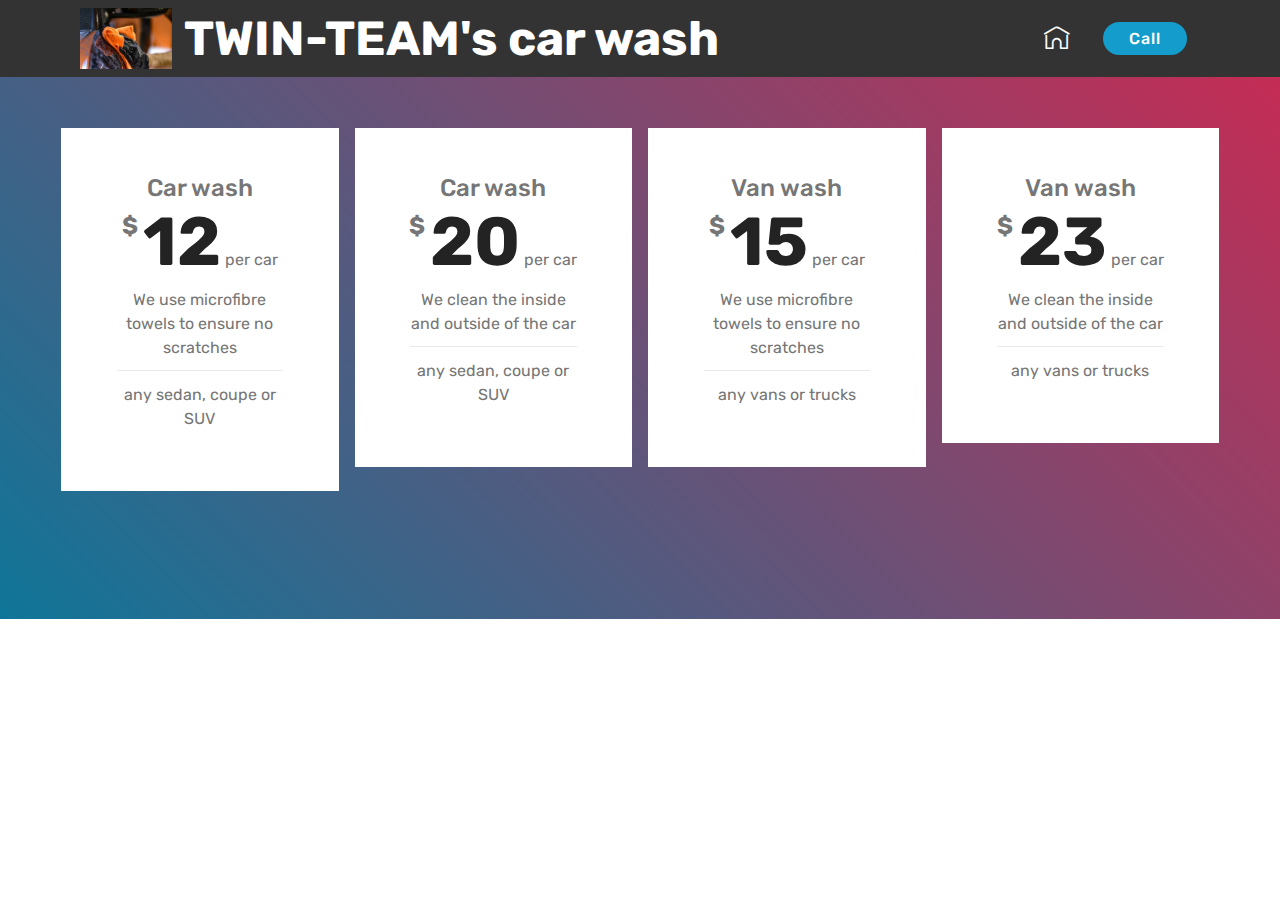
<file: page1.html>
<!DOCTYPE html>
<html  >
<head>
  <!-- Site made with Mobirise Website Builder v4.12.3, https://mobirise.com -->
  <meta charset="UTF-8">
  <meta http-equiv="X-UA-Compatible" content="IE=edge">
  <meta name="generator" content="Mobirise v4.12.3, mobirise.com">
  <meta name="viewport" content="width=device-width, initial-scale=1, minimum-scale=1">
  <link rel="shortcut icon" href="assets/images/mbr-122x81.jpg" type="image/x-icon">
  <meta name="description" content="Web Site Builder Description">
  
  
  <title>Prices</title>
  <link rel="stylesheet" href="assets/web/assets/mobirise-icons-bold/mobirise-icons-bold.css">
  <link rel="stylesheet" href="assets/bootstrap/css/bootstrap.min.css">
  <link rel="stylesheet" href="assets/bootstrap/css/bootstrap-grid.min.css">
  <link rel="stylesheet" href="assets/bootstrap/css/bootstrap-reboot.min.css">
  <link rel="stylesheet" href="assets/tether/tether.min.css">
  <link rel="stylesheet" href="assets/dropdown/css/style.css">
  <link rel="stylesheet" href="assets/theme/css/style.css">
  <link rel="preload" as="style" href="assets/mobirise/css/mbr-additional.css"><link rel="stylesheet" href="assets/mobirise/css/mbr-additional.css" type="text/css">
  
  
  
</head>
<body>
  <section class="menu cid-qTkzRZLJNu" once="menu" id="menu1-5">

    

    <nav class="navbar navbar-expand beta-menu navbar-dropdown align-items-center navbar-fixed-top navbar-toggleable-sm">
        <button class="navbar-toggler navbar-toggler-right" type="button" data-toggle="collapse" data-target="#navbarSupportedContent" aria-controls="navbarSupportedContent" aria-expanded="false" aria-label="Toggle navigation">
            <div class="hamburger">
                <span></span>
                <span></span>
                <span></span>
                <span></span>
            </div>
        </button>
        <div class="menu-logo">
            <div class="navbar-brand">
                <span class="navbar-logo">
                    <a href="https://mobirise.com">
                         <img src="assets/images/mbr-122x81.jpg" alt="Mobirise" title="" style="height: 3.8rem;">
                    </a>
                </span>
                <span class="navbar-caption-wrap"><a class="navbar-caption text-white display-2" href="https://mobirise.com">
                        TWIN-TEAM's car wash</a></span>
            </div>
        </div>
        <div class="collapse navbar-collapse" id="navbarSupportedContent">
            <ul class="navbar-nav nav-dropdown" data-app-modern-menu="true"><li class="nav-item">
                    <a class="nav-link link text-white display-7" href="index.html#header2-1"><span class="mbrib-home mbr-iconfont mbr-iconfont-btn"></span></a>
                </li></ul>
            <div class="navbar-buttons mbr-section-btn"><a class="btn btn-sm btn-primary display-4" href="tel:514 974 9871">Call</a></div>
        </div>
    </nav>
</section>

<section class="engine"><a href="https://mobirise.info/c">site builder</a></section><section class="pricing-table1 cid-s203pF1XEy" id="pricing-tables1-7">

    

    
    <div class="container">
        <div class="media-container-row">

            <div class="plan col-12 mx-2 my-2 justify-content-center col-lg-3">
                <div class="plan-header text-center pt-5">
                    <h3 class="plan-title mbr-fonts-style display-5">
                        Car wash</h3>
                    <div class="plan-price">
                        <span class="price-value mbr-fonts-style display-5">
                            $
                        </span>
                        <span class="price-figure mbr-fonts-style display-1">
                              12</span>
                        <small class="price-term mbr-fonts-style display-7">
                            per car</small>
                    </div>
                </div>
                <div class="plan-body pb-5">
                    <div class="plan-list align-center">
                        <ul class="list-group list-group-flush mbr-fonts-style display-7">
                            <li class="list-group-item">
                                We use microfibre towels to ensure no scratches</li>
                            <li class="list-group-item">any sedan, coupe or SUV</li>
                        </ul>
                    </div>
                    
                </div>
            </div>

            <div class="plan col-12 mx-2 my-2 justify-content-center col-lg-3">
                <div class="plan-header text-center pt-5">
                    <h3 class="plan-title mbr-fonts-style display-5">Car wash</h3>
                    <div class="plan-price">
                        <span class="price-value mbr-fonts-style display-5">
                            $
                        </span>
                        <span class="price-figure mbr-fonts-style display-1">
                            20</span>
                        <small class="price-term mbr-fonts-style display-7">
                            per car</small>
                    </div>
                </div>
                <div class="plan-body pb-5">
                    <div class="plan-list align-center">
                        <ul class="list-group list-group-flush mbr-fonts-style display-7">
                            <li class="list-group-item">
                                We clean the inside and outside of the car</li>
                            <li class="list-group-item">any sedan, coupe or SUV</li>
                        </ul>
                    </div>
                    
                </div>
            </div>

            <div class="plan col-12 mx-2 my-2 justify-content-center col-lg-3">
                <div class="plan-header text-center pt-5">
                    <h3 class="plan-title mbr-fonts-style display-5">
                        Van wash</h3>
                    <div class="plan-price">
                        <span class="price-value mbr-fonts-style display-5">
                            $
                        </span>
                        <span class="price-figure mbr-fonts-style display-1">
                            15</span>
                        <small class="price-term mbr-fonts-style display-7">
                            per car</small>
                    </div>
                </div>
                <div class="plan-body pb-5">
                    <div class="plan-list align-center">
                        <ul class="list-group list-group-flush mbr-fonts-style display-7">
                            <li class="list-group-item">We use microfibre towels to ensure no scratches</li>
                            <li class="list-group-item">any vans or trucks</li>
                        </ul>
                    </div>
                    
                </div>
            </div>

            <div class="plan col-12 mx-2 my-2 justify-content-center col-lg-3">
                <div class="plan-header text-center pt-5">
                    <h3 class="plan-title mbr-fonts-style display-5">
                        Van wash</h3>
                    <div class="plan-price">
                        <span class="price-value mbr-fonts-style display-5">
                            $
                        </span>
                        <span class="price-figure mbr-fonts-style display-1">
                            23</span>
                        <small class="price-term mbr-fonts-style display-7">
                            per car</small>
                    </div>
                </div>
                <div class="plan-body pb-5">
                    <div class="plan-list align-center">
                        <ul class="list-group list-group-flush mbr-fonts-style display-7">
                            <li class="list-group-item">We clean the inside and outside of the car</li>
                            <li class="list-group-item">any vans or trucks</li>
                        </ul>
                    </div>
                    
                </div>
            </div>
        </div>
    </div>
</section>


  <script src="assets/web/assets/jquery/jquery.min.js"></script>
  <script src="assets/popper/popper.min.js"></script>
  <script src="assets/bootstrap/js/bootstrap.min.js"></script>
  <script src="assets/tether/tether.min.js"></script>
  <script src="assets/smoothscroll/smooth-scroll.js"></script>
  <script src="assets/dropdown/js/nav-dropdown.js"></script>
  <script src="assets/dropdown/js/navbar-dropdown.js"></script>
  <script src="assets/touchswipe/jquery.touch-swipe.min.js"></script>
  <script src="assets/theme/js/script.js"></script>
  
  
</body>
</html>
</file>
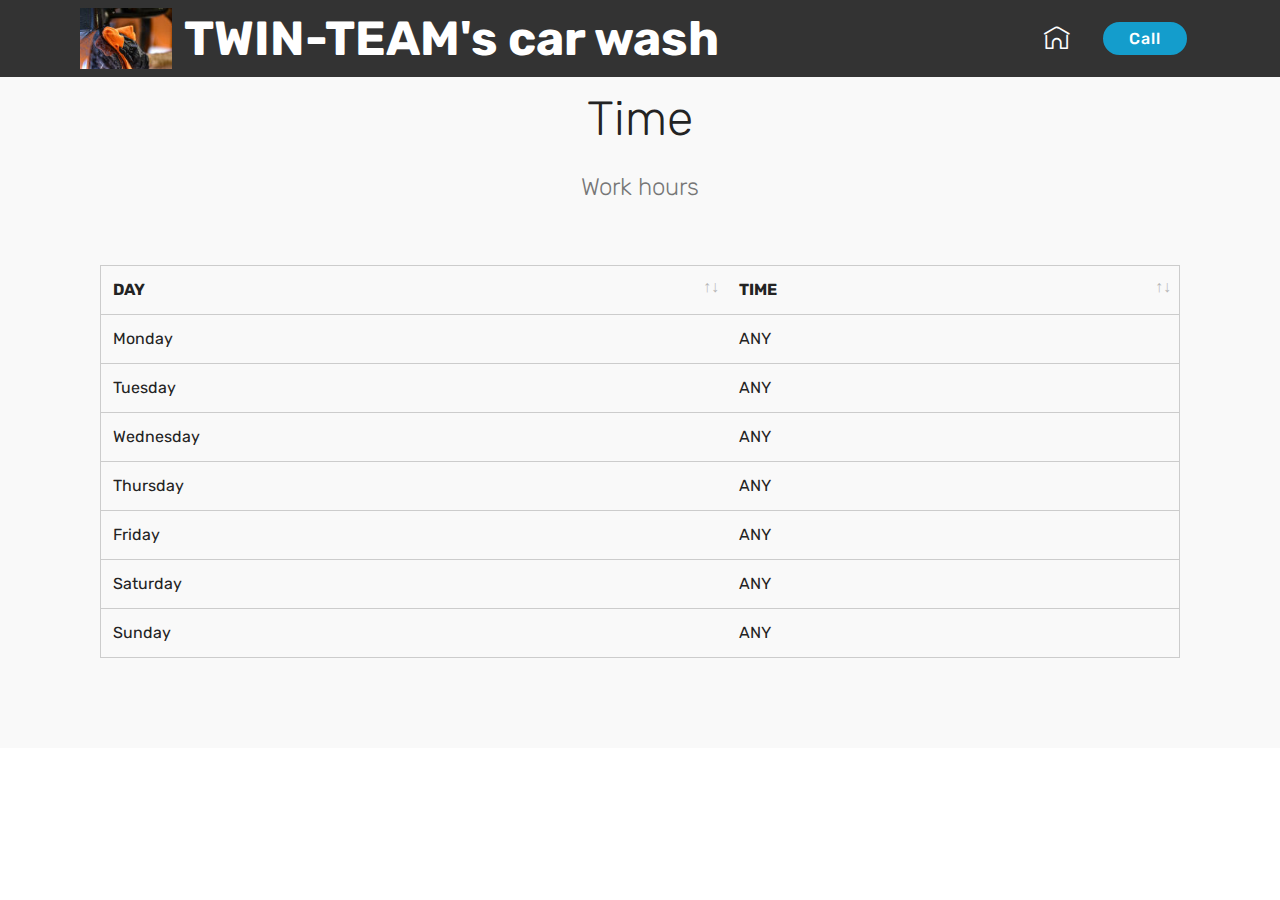
<file: page3.html>
<!DOCTYPE html>
<html  >
<head>
  <!-- Site made with Mobirise Website Builder v4.12.3, https://mobirise.com -->
  <meta charset="UTF-8">
  <meta http-equiv="X-UA-Compatible" content="IE=edge">
  <meta name="generator" content="Mobirise v4.12.3, mobirise.com">
  <meta name="viewport" content="width=device-width, initial-scale=1, minimum-scale=1">
  <link rel="shortcut icon" href="assets/images/mbr-122x81.jpg" type="image/x-icon">
  <meta name="description" content="Web Site Builder Description">
  
  
  <title>Work hours</title>
  <link rel="stylesheet" href="assets/web/assets/mobirise-icons-bold/mobirise-icons-bold.css">
  <link rel="stylesheet" href="assets/bootstrap/css/bootstrap.min.css">
  <link rel="stylesheet" href="assets/bootstrap/css/bootstrap-grid.min.css">
  <link rel="stylesheet" href="assets/bootstrap/css/bootstrap-reboot.min.css">
  <link rel="stylesheet" href="assets/tether/tether.min.css">
  <link rel="stylesheet" href="assets/dropdown/css/style.css">
  <link rel="stylesheet" href="assets/datatables/data-tables.bootstrap4.min.css">
  <link rel="stylesheet" href="assets/theme/css/style.css">
  <link rel="preload" as="style" href="assets/mobirise/css/mbr-additional.css"><link rel="stylesheet" href="assets/mobirise/css/mbr-additional.css" type="text/css">
  
  
  
</head>
<body>
  <section class="menu cid-qTkzRZLJNu" once="menu" id="menu1-e">

    

    <nav class="navbar navbar-expand beta-menu navbar-dropdown align-items-center navbar-fixed-top navbar-toggleable-sm">
        <button class="navbar-toggler navbar-toggler-right" type="button" data-toggle="collapse" data-target="#navbarSupportedContent" aria-controls="navbarSupportedContent" aria-expanded="false" aria-label="Toggle navigation">
            <div class="hamburger">
                <span></span>
                <span></span>
                <span></span>
                <span></span>
            </div>
        </button>
        <div class="menu-logo">
            <div class="navbar-brand">
                <span class="navbar-logo">
                    <a href="https://mobirise.com">
                         <img src="assets/images/mbr-122x81.jpg" alt="Mobirise" title="" style="height: 3.8rem;">
                    </a>
                </span>
                <span class="navbar-caption-wrap"><a class="navbar-caption text-white display-2" href="https://mobirise.com">
                        TWIN-TEAM's car wash</a></span>
            </div>
        </div>
        <div class="collapse navbar-collapse" id="navbarSupportedContent">
            <ul class="navbar-nav nav-dropdown" data-app-modern-menu="true"><li class="nav-item">
                    <a class="nav-link link text-white display-7" href="index.html#header2-1"><span class="mbrib-home mbr-iconfont mbr-iconfont-btn"></span></a>
                </li></ul>
            <div class="navbar-buttons mbr-section-btn"><a class="btn btn-sm btn-primary display-4" href="tel:514 974 9871">Call</a></div>
        </div>
    </nav>
</section>

<section class="engine"><a href="https://mobirise.info/y">html website templates</a></section><section class="section-table cid-s209QdYLq7" id="table1-f">

  
  
  <div class="container container-table">
      <h2 class="mbr-section-title mbr-fonts-style align-center pb-3 display-2">
          Time</h2>
      <h3 class="mbr-section-subtitle mbr-fonts-style align-center pb-5 mbr-light display-5">Work hours</h3>
      <div class="table-wrapper">
        <div class="container">
          
        </div>

        <div class="container scroll">
          <table class="table" cellspacing="0">
            <thead>
              <tr class="table-heads ">
                  
                  
                  
                  
              <th class="head-item mbr-fonts-style display-7">DAY</th><th class="head-item mbr-fonts-style display-7">TIME</th></tr>
            </thead>

            <tbody>
              
              
              
              
            <tr> 
                
                
                
                
              <td class="body-item mbr-fonts-style display-7">Monday</td><td class="body-item mbr-fonts-style display-7">ANY</td></tr><tr> 
                
                
                
                
              <td class="body-item mbr-fonts-style display-7">Tuesday</td><td class="body-item mbr-fonts-style display-7">ANY</td></tr><tr> 
                
                
                
                
              <td class="body-item mbr-fonts-style display-7">Wednesday</td><td class="body-item mbr-fonts-style display-7">ANY</td></tr><tr> 
                
                
                
                
              <td class="body-item mbr-fonts-style display-7">Thursday</td><td class="body-item mbr-fonts-style display-7">ANY</td></tr><tr> 
                
                
                
                
              <td class="body-item mbr-fonts-style display-7">Friday</td><td class="body-item mbr-fonts-style display-7">ANY</td></tr><tr> 
                
                
                
                
              <td class="body-item mbr-fonts-style display-7">Saturday</td><td class="body-item mbr-fonts-style display-7">ANY</td></tr><tr> 
                
                
                
                
              <td class="body-item mbr-fonts-style display-7">Sunday</td><td class="body-item mbr-fonts-style display-7">ANY</td></tr></tbody>
          </table>
        </div>
        <div class="container table-info-container">
          
        </div>
      </div>
    </div>
</section>


  <script src="assets/web/assets/jquery/jquery.min.js"></script>
  <script src="assets/popper/popper.min.js"></script>
  <script src="assets/bootstrap/js/bootstrap.min.js"></script>
  <script src="assets/tether/tether.min.js"></script>
  <script src="assets/smoothscroll/smooth-scroll.js"></script>
  <script src="assets/dropdown/js/nav-dropdown.js"></script>
  <script src="assets/dropdown/js/navbar-dropdown.js"></script>
  <script src="assets/touchswipe/jquery.touch-swipe.min.js"></script>
  <script src="assets/datatables/jquery.data-tables.min.js"></script>
  <script src="assets/datatables/data-tables.bootstrap4.min.js"></script>
  <script src="assets/theme/js/script.js"></script>
  
  
</body>
</html>
</file>
<file: assets/web/assets/mobirise-icons-bold/mobirise-icons-bold.css>
@font-face {
  font-family: 'mobirise-icons-bold';
  font-display: swap;
  src:  url('mobirise-icons-bold.eot?m1l4yr');
  src:  url('mobirise-icons-bold.eot?m1l4yr#iefix') format('embedded-opentype'),
    url('mobirise-icons-bold.ttf?m1l4yr') format('truetype'),
    url('mobirise-icons-bold.woff?m1l4yr') format('woff'),
    url('mobirise-icons-bold.svg?m1l4yr#mobirise-icons-bold') format('svg');
  font-weight: normal;
  font-style: normal;
}

[class^="mbrib-"], [class*="mbrib-"] {
  /* use !important to prevent issues with browser extensions that change fonts */
  font-family: 'mobirise-icons-bold' !important;
  speak: none;
  font-style: normal;
  font-weight: normal;
  font-variant: normal;
  text-transform: none;
  line-height: 1;

  /* Better Font Rendering =========== */
  -webkit-font-smoothing: antialiased;
  -moz-osx-font-smoothing: grayscale;
}

.mbrib-add-submenu:before {
  content: "\e900";
}
.mbrib-alert:before {
  content: "\e901";
}
.mbrib-align-center:before {
  content: "\e902";
}
.mbrib-align-justify:before {
  content: "\e903";
}
.mbrib-align-left:before {
  content: "\e904";
}
.mbrib-align-right:before {
  content: "\e905";
}
.mbrib-android:before {
  content: "\e906";
}
.mbrib-apple:before {
  content: "\e907";
}
.mbrib-arrow-down:before {
  content: "\e908";
}
.mbrib-arrow-next:before {
  content: "\e909";
}
.mbrib-arrow-prev:before {
  content: "\e90a";
}
.mbrib-arrow-up:before {
  content: "\e90b";
}
.mbrib-bold:before {
  content: "\e90c";
}
.mbrib-bookmark:before {
  content: "\e90d";
}
.mbrib-bootstrap:before {
  content: "\e90e";
}
.mbrib-briefcase:before {
  content: "\e90f";
}
.mbrib-browse:before {
  content: "\e910";
}
.mbrib-bulleted-list:before {
  content: "\e911";
}
.mbrib-calendar:before {
  content: "\e912";
}
.mbrib-camera:before {
  content: "\e913";
}
.mbrib-cart-add:before {
  content: "\e914";
}
.mbrib-cart-full:before {
  content: "\e915";
}
.mbrib-cash:before {
  content: "\e916";
}
.mbrib-change-style:before {
  content: "\e917";
}
.mbrib-chat:before {
  content: "\e918";
}
.mbrib-clock:before {
  content: "\e919";
}
.mbrib-close:before {
  content: "\e91a";
}
.mbrib-cloud:before {
  content: "\e91b";
}
.mbrib-code:before {
  content: "\e91c";
}
.mbrib-contact-form:before {
  content: "\e91d";
}
.mbrib-credit-card:before {
  content: "\e91e";
}
.mbrib-cursor-click:before {
  content: "\e91f";
}
.mbrib-cust-feedback:before {
  content: "\e920";
}
.mbrib-database:before {
  content: "\e921";
}
.mbrib-delivery:before {
  content: "\e922";
}
.mbrib-desktop:before {
  content: "\e923";
}
.mbrib-devices:before {
  content: "\e924";
}
.mbrib-down:before {
  content: "\e925";
}
.mbrib-download:before {
  content: "\e926";
}
.mbrib-drag-n-drop:before {
  content: "\e927";
}
.mbrib-drag-n-drop2:before {
  content: "\e928";
}
.mbrib-edit:before {
  content: "\e929";
}
.mbrib-edit2:before {
  content: "\e92a";
}
.mbrib-error:before {
  content: "\e92b";
}
.mbrib-extension:before {
  content: "\e92c";
}
.mbrib-features:before {
  content: "\e92d";
}
.mbrib-file:before {
  content: "\e92e";
}
.mbrib-flag:before {
  content: "\e92f";
}
.mbrib-folder:before {
  content: "\e930";
}
.mbrib-gift:before {
  content: "\e931";
}
.mbrib-github:before {
  content: "\e932";
}
.mbrib-globe-2:before {
  content: "\e933";
}
.mbrib-globe:before {
  content: "\e934";
}
.mbrib-growing-chart:before {
  content: "\e935";
}
.mbrib-hearth:before {
  content: "\e936";
}
.mbrib-help:before {
  content: "\e937";
}
.mbrib-home:before {
  content: "\e938";
}
.mbrib-hot-cup:before {
  content: "\e939";
}
.mbrib-idea:before {
  content: "\e93a";
}
.mbrib-image-gallery:before {
  content: "\e93b";
}
.mbrib-image-slider:before {
  content: "\e93c";
}
.mbrib-info:before {
  content: "\e93d";
}
.mbrib-italic:before {
  content: "\e93e";
}
.mbrib-key:before {
  content: "\e93f";
}
.mbrib-laptop:before {
  content: "\e940";
}
.mbrib-layers:before {
  content: "\e941";
}
.mbrib-left-right:before {
  content: "\e942";
}
.mbrib-left:before {
  content: "\e943";
}
.mbrib-letter:before {
  content: "\e944";
}
.mbrib-like:before {
  content: "\e945";
}
.mbrib-link:before {
  content: "\e946";
}
.mbrib-lock:before {
  content: "\e947";
}
.mbrib-login:before {
  content: "\e948";
}
.mbrib-logout:before {
  content: "\e949";
}
.mbrib-magic-stick:before {
  content: "\e94a";
}
.mbrib-map-pin:before {
  content: "\e94b";
}
.mbrib-menu:before {
  content: "\e94c";
}
.mbrib-mobile:before {
  content: "\e94d";
}
.mbrib-mobile2:before {
  content: "\e94e";
}
.mbrib-mobirise:before {
  content: "\e94f";
}
.mbrib-more-horizontal:before {
  content: "\e950";
}
.mbrib-more-vertical:before {
  content: "\e951";
}
.mbrib-music:before {
  content: "\e952";
}
.mbrib-new-file:before {
  content: "\e953";
}
.mbrib-numbered-list:before {
  content: "\e954";
}
.mbrib-opened-folder:before {
  content: "\e955";
}
.mbrib-pages:before {
  content: "\e956";
}
.mbrib-paper-plane:before {
  content: "\e957";
}
.mbrib-paperclip:before {
  content: "\e958";
}
.mbrib-photo:before {
  content: "\e959";
}
.mbrib-photos:before {
  content: "\e95a";
}
.mbrib-pin:before {
  content: "\e95b";
}
.mbrib-play:before {
  content: "\e95c";
}
.mbrib-plus:before {
  content: "\e95d";
}
.mbrib-preview:before {
  content: "\e95e";
}
.mbrib-print:before {
  content: "\e95f";
}
.mbrib-protect:before {
  content: "\e960";
}
.mbrib-question:before {
  content: "\e961";
}
.mbrib-quote-left:before {
  content: "\e962";
}
.mbrib-quote-right:before {
  content: "\e963";
}
.mbrib-redo:before {
  content: "\e964";
}
.mbrib-refresh:before {
  content: "\e965";
}
.mbrib-responsive:before {
  content: "\e966";
}
.mbrib-right:before {
  content: "\e967";
}
.mbrib-rocket:before {
  content: "\e968";
}
.mbrib-sad-face:before {
  content: "\e969";
}
.mbrib-sale:before {
  content: "\e96a";
}
.mbrib-save:before {
  content: "\e96b";
}
.mbrib-search:before {
  content: "\e96c";
}
.mbrib-setting:before {
  content: "\e96d";
}
.mbrib-setting2:before {
  content: "\e96e";
}
.mbrib-setting3:before {
  content: "\e96f";
}
.mbrib-share:before {
  content: "\e970";
}
.mbrib-shopping-bag:before {
  content: "\e971";
}
.mbrib-shopping-basket:before {
  content: "\e972";
}
.mbrib-shopping-cart:before {
  content: "\e973";
}
.mbrib-sites:before {
  content: "\e974";
}
.mbrib-smile-face:before {
  content: "\e975";
}
.mbrib-speed:before {
  content: "\e976";
}
.mbrib-star:before {
  content: "\e977";
}
.mbrib-success:before {
  content: "\e978";
}
.mbrib-sun:before {
  content: "\e979";
}
.mbrib-sun2:before {
  content: "\e97a";
}
.mbrib-tablet-vertical:before {
  content: "\e97b";
}
.mbrib-tablet:before {
  content: "\e97c";
}
.mbrib-target:before {
  content: "\e97d";
}
.mbrib-timer:before {
  content: "\e97e";
}
.mbrib-to-ftp:before {
  content: "\e97f";
}
.mbrib-to-local-drive:before {
  content: "\e980";
}
.mbrib-touch-swipe:before {
  content: "\e981";
}
.mbrib-touch:before {
  content: "\e982";
}
.mbrib-trash:before {
  content: "\e983";
}
.mbrib-underline:before {
  content: "\e984";
}
.mbrib-undo:before {
  content: "\e985";
}
.mbrib-unlink:before {
  content: "\e986";
}
.mbrib-unlock:before {
  content: "\e987";
}
.mbrib-up-down:before {
  content: "\e988";
}
.mbrib-up:before {
  content: "\e989";
}
.mbrib-update:before {
  content: "\e98a";
}
.mbrib-upload:before {
  content: "\e98b";
}
.mbrib-user:before {
  content: "\e98c";
}
.mbrib-user2:before {
  content: "\e98d";
}
.mbrib-users:before {
  content: "\e98e";
}
.mbrib-video-play:before {
  content: "\e98f";
}
.mbrib-video:before {
  content: "\e990";
}
.mbrib-watch:before {
  content: "\e991";
}
.mbrib-website-theme:before {
  content: "\e992";
}
.mbrib-wifi:before {
  content: "\e993";
}
.mbrib-windows:before {
  content: "\e994";
}
.mbrib-zoom-out:before {
  content: "\e995";
}
</file>
<file: assets/dropdown/css/style.css>
.navbar-dropdown {
  left: 0;
  padding: 0;
  position: absolute;
  right: 0;
  top: 0;
  transition: all 0.45s ease;
  z-index: 1030;
  background: #282828; }
  .navbar-dropdown .navbar-logo {
    margin-right: 0.8rem;
    transition: margin 0.3s ease-in-out;
    vertical-align: middle; }
    .navbar-dropdown .navbar-logo img {
      height: 3.125rem;
      transition: all 0.3s ease-in-out; }
    .navbar-dropdown .navbar-logo.mbr-iconfont {
      font-size: 3.125rem;
      line-height: 3.125rem; }
  .navbar-dropdown .navbar-caption {
    font-weight: 700;
    white-space: normal;
    vertical-align: -4px;
    line-height: 3.125rem !important; }
    .navbar-dropdown .navbar-caption, .navbar-dropdown .navbar-caption:hover {
      color: inherit;
      text-decoration: none; }
  .navbar-dropdown .mbr-iconfont + .navbar-caption {
    vertical-align: -1px; }
  .navbar-dropdown.navbar-fixed-top {
    position: fixed; }
  .navbar-dropdown .navbar-brand span {
    vertical-align: -4px; }
  .navbar-dropdown.bg-color.transparent {
    background: none; }
  .navbar-dropdown.navbar-short .navbar-brand {
    padding: 0.625rem 0; }
    .navbar-dropdown.navbar-short .navbar-brand span {
      vertical-align: -1px; }
  .navbar-dropdown.navbar-short .navbar-caption {
    line-height: 2.375rem !important;
    vertical-align: -2px; }
  .navbar-dropdown.navbar-short .navbar-logo {
    margin-right: 0.5rem; }
    .navbar-dropdown.navbar-short .navbar-logo img {
      height: 2.375rem; }
    .navbar-dropdown.navbar-short .navbar-logo.mbr-iconfont {
      font-size: 2.375rem;
      line-height: 2.375rem; }
  .navbar-dropdown.navbar-short .mbr-table-cell {
    height: 3.625rem; }
  .navbar-dropdown .navbar-close {
    left: 0.6875rem;
    position: fixed;
    top: 0.75rem;
    z-index: 1000; }
  .navbar-dropdown .hamburger-icon {
    content: "";
    display: inline-block;
    vertical-align: middle;
    width: 16px;
    -webkit-box-shadow: 0 -6px 0 1px #282828,0 0 0 1px #282828,0 6px 0 1px #282828;
    -moz-box-shadow: 0 -6px 0 1px #282828,0 0 0 1px #282828,0 6px 0 1px #282828;
    box-shadow: 0 -6px 0 1px #282828,0 0 0 1px #282828,0 6px 0 1px #282828; }

.dropdown-menu .dropdown-toggle[data-toggle="dropdown-submenu"]::after {
  border-bottom: 0.35em solid transparent;
  border-left: 0.35em solid;
  border-right: 0;
  border-top: 0.35em solid transparent;
  margin-left: 0.3rem; }

.dropdown-menu .dropdown-item:focus {
  outline: 0; }

.nav-dropdown {
  font-size: 0.75rem;
  font-weight: 500;
  height: auto !important; }
  .nav-dropdown .nav-btn {
    padding-left: 1rem; }
  .nav-dropdown .link {
    margin: .667em 1.667em;
    font-weight: 500;
    padding: 0;
    transition: color .2s ease-in-out; }
    .nav-dropdown .link.dropdown-toggle {
      margin-right: 2.583em; }
      .nav-dropdown .link.dropdown-toggle::after {
        margin-left: .25rem;
        border-top: 0.35em solid;
        border-right: 0.35em solid transparent;
        border-left: 0.35em solid transparent;
        border-bottom: 0; }
      .nav-dropdown .link.dropdown-toggle[aria-expanded="true"] {
        margin: 0;
        padding: 0.667em 3.263em  0.667em 1.667em; }
  .nav-dropdown .link::after,
  .nav-dropdown .dropdown-item::after {
    color: inherit; }
  .nav-dropdown .btn {
    font-size: 0.75rem;
    font-weight: 700;
    letter-spacing: 0;
    margin-bottom: 0;
    padding-left: 1.25rem;
    padding-right: 1.25rem; }
  .nav-dropdown .dropdown-menu {
    border-radius: 0;
    border: 0;
    left: 0;
    margin: 0;
    padding-bottom: 1.25rem;
    padding-top: 1.25rem;
    position: relative; }
  .nav-dropdown .dropdown-submenu {
    margin-left: 0.125rem;
    top: 0; }
  .nav-dropdown .dropdown-item {
    font-weight: 500;
    line-height: 2;
    padding: 0.3846em 4.615em 0.3846em 1.5385em;
    position: relative;
    transition: color .2s ease-in-out, background-color .2s ease-in-out; }
    .nav-dropdown .dropdown-item::after {
      margin-top: -0.3077em;
      position: absolute;
      right: 1.1538em;
      top: 50%; }
    .nav-dropdown .dropdown-item:focus, .nav-dropdown .dropdown-item:hover {
      background: none; }

@media (max-width: 767px) {
  .nav-dropdown.navbar-toggleable-sm {
    bottom: 0;
    display: none;
    left: 0;
    overflow-x: hidden;
    position: fixed;
    top: 0;
    transform: translateX(-100%);
    -ms-transform: translateX(-100%);
    -webkit-transform: translateX(-100%);
    width: 18.75rem;
    z-index: 999; } }
.nav-dropdown.navbar-toggleable-xl {
  bottom: 0;
  display: none;
  left: 0;
  overflow-x: hidden;
  position: fixed;
  top: 0;
  transform: translateX(-100%);
  -ms-transform: translateX(-100%);
  -webkit-transform: translateX(-100%);
  width: 18.75rem;
  z-index: 999; }

.nav-dropdown-sm {
  display: block !important;
  overflow-x: hidden;
  overflow: auto;
  padding-top: 3.875rem; }
  .nav-dropdown-sm::after {
    content: "";
    display: block;
    height: 3rem;
    width: 100%; }
  .nav-dropdown-sm.collapse.in ~ .navbar-close {
    display: block !important; }
  .nav-dropdown-sm.collapsing, .nav-dropdown-sm.collapse.in {
    transform: translateX(0);
    -ms-transform: translateX(0);
    -webkit-transform: translateX(0);
    transition: all 0.25s ease-out;
    -webkit-transition: all 0.25s ease-out;
    background: #282828; }
  .nav-dropdown-sm.collapsing[aria-expanded="false"] {
    transform: translateX(-100%);
    -ms-transform: translateX(-100%);
    -webkit-transform: translateX(-100%); }
  .nav-dropdown-sm .nav-item {
    display: block;
    margin-left: 0 !important;
    padding-left: 0; }
  .nav-dropdown-sm .link,
  .nav-dropdown-sm .dropdown-item {
    border-top: 1px dotted rgba(255, 255, 255, 0.1);
    font-size: 0.8125rem;
    line-height: 1.6;
    margin: 0 !important;
    padding: 0.875rem 2.4rem 0.875rem 1.5625rem !important;
    position: relative;
    white-space: normal; }
    .nav-dropdown-sm .link:focus, .nav-dropdown-sm .link:hover,
    .nav-dropdown-sm .dropdown-item:focus,
    .nav-dropdown-sm .dropdown-item:hover {
      background: rgba(0, 0, 0, 0.2) !important;
      color: #c0a375; }
  .nav-dropdown-sm .nav-btn {
    position: relative;
    padding: 1.5625rem 1.5625rem 0 1.5625rem; }
    .nav-dropdown-sm .nav-btn::before {
      border-top: 1px dotted rgba(255, 255, 255, 0.1);
      content: "";
      left: 0;
      position: absolute;
      top: 0;
      width: 100%; }
    .nav-dropdown-sm .nav-btn + .nav-btn {
      padding-top: 0.625rem; }
      .nav-dropdown-sm .nav-btn + .nav-btn::before {
        display: none; }
  .nav-dropdown-sm .btn {
    padding: 0.625rem 0; }
  .nav-dropdown-sm .dropdown-toggle[data-toggle="dropdown-submenu"]::after {
    margin-left: .25rem;
    border-top: 0.35em solid;
    border-right: 0.35em solid transparent;
    border-left: 0.35em solid transparent;
    border-bottom: 0; }
  .nav-dropdown-sm .dropdown-toggle[data-toggle="dropdown-submenu"][aria-expanded="true"]::after {
    border-top: 0;
    border-right: 0.35em solid transparent;
    border-left: 0.35em solid transparent;
    border-bottom: 0.35em solid; }
  .nav-dropdown-sm .dropdown-menu {
    margin: 0;
    padding: 0;
    position: relative;
    top: 0;
    left: 0;
    width: 100%;
    border: 0;
    float: none;
    border-radius: 0;
    background: none; }
  .nav-dropdown-sm .dropdown-submenu {
    left: 100%;
    margin-left: 0.125rem;
    margin-top: -1.25rem;
    top: 0; }

.navbar-toggleable-sm .nav-dropdown .dropdown-menu {
  position: absolute; }

.navbar-toggleable-sm .nav-dropdown .dropdown-submenu {
  left: 100%;
  margin-left: 0.125rem;
  margin-top: -1.25rem;
  top: 0; }

.navbar-toggleable-sm.opened .nav-dropdown .dropdown-menu {
  position: relative; }

.navbar-toggleable-sm.opened .nav-dropdown .dropdown-submenu {
  left: 0;
  margin-left: 00rem;
  margin-top: 0rem;
  top: 0; }

.is-builder .nav-dropdown.collapsing {
  transition: none !important; }

/*# sourceMappingURL=style.css.map */
</file>
<file: assets/theme/css/style.css>
@charset "UTF-8";
/*!
 * Mobirise v4 theme (https://mobirise.com/)
 * Copyright 2017 Mobirise
 */
section {
  background-color: #eeeeee;
}

body {
  font-style: normal;
  line-height: 1.5;
}

section,
.container,
.container-fluid {
  position: relative;
  word-wrap: break-word;
}

a.mbr-iconfont:hover {
  text-decoration: none;
}

.article .lead p,
.article .lead ul,
.article .lead ol,
.article .lead pre,
.article .lead blockquote {
  margin-bottom: 0;
}

ul,
ol,
pre,
blockquote {
  margin-bottom: 2.3125rem;
}

pre {
  background: #f4f4f4;
  padding: 10px 24px;
  white-space: pre-wrap;
}

.inactive {
  -webkit-user-select: none;
  -moz-user-select: none;
  -ms-user-select: none;
  user-select: none;
  pointer-events: none;
  -webkit-user-drag: none;
  user-drag: none;
}

.mbr-section__comments .row {
  justify-content: center;
  -webkit-justify-content: center;
}

a {
  font-style: normal;
  font-weight: 400;
  cursor: pointer;
}
a, a:hover {
  text-decoration: none;
}

figure {
  margin-bottom: 0;
}

body {
  color: #232323;
}

h1,
h2,
h3,
h4,
h5,
h6,
.h1,
.h2,
.h3,
.h4,
.h5,
.h6,
.display-1,
.display-2,
.display-3,
.display-4 {
  line-height: 1;
  word-break: break-word;
  word-wrap: break-word;
}

.mbr-section-title {
  font-style: normal;
  line-height: 1.2;
}

.mbr-section-subtitle {
  line-height: 1.3;
}

.mbr-text {
  font-style: normal;
  line-height: 1.6;
}

b,
strong {
  font-weight: bold;
}

blockquote {
  padding: 10px 0 10px 20px;
  position: relative;
  border-left: 2px solid;
  border-color: #ff3366;
}

input:-webkit-autofill, input:-webkit-autofill:hover, input:-webkit-autofill:focus, input:-webkit-autofill:active {
  transition-delay: 9999s;
  transition-property: background-color, color;
}

textarea[type=hidden] {
  display: none;
}

body {
  position: relative;
}

section {
  background-position: 50% 50%;
  background-repeat: no-repeat;
  background-size: cover;
}
section .mbr-background-video,
section .mbr-background-video-preview {
  position: absolute;
  bottom: 0;
  left: 0;
  right: 0;
  top: 0;
}

.hidden {
  visibility: hidden;
}

.mbr-z-index20 {
  z-index: 20;
}

/*! Base colors */
.mbr-white {
  color: #ffffff;
}

.mbr-black {
  color: #000000;
}

.mbr-bg-white {
  background-color: #ffffff;
}

.mbr-bg-black {
  background-color: #000000;
}

/*! Text-aligns */
.align-left {
  text-align: left;
}

.align-center {
  text-align: center;
}

.align-right {
  text-align: right;
}

@media (max-width: 767px) {
  .align-left,
.align-center,
.align-right,
.mbr-section-btn,
.mbr-section-title {
    text-align: center;
  }
}
/*! Font-weight  */
.mbr-light {
  font-weight: 300;
}

.mbr-regular {
  font-weight: 400;
}

.mbr-semibold {
  font-weight: 500;
}

.mbr-bold {
  font-weight: 700;
}

/*! Media  */
.media-size-item {
  -webkit-flex: 1 1 auto;
  -moz-flex: 1 1 auto;
  -ms-flex: 1 1 auto;
  -o-flex: 1 1 auto;
  flex: 1 1 auto;
}

.media-content {
  -webkit-flex-basis: 100%;
  flex-basis: 100%;
}

.media-container-row {
  display: -ms-flexbox;
  display: -webkit-flex;
  display: flex;
  -webkit-flex-direction: row;
  -ms-flex-direction: row;
  flex-direction: row;
  -webkit-flex-wrap: wrap;
  -ms-flex-wrap: wrap;
  flex-wrap: wrap;
  -webkit-justify-content: center;
  -ms-flex-pack: center;
  justify-content: center;
  -webkit-align-content: center;
  -ms-flex-line-pack: center;
  align-content: center;
  -webkit-align-items: start;
  -ms-flex-align: start;
  align-items: start;
}
.media-container-row .media-size-item {
  width: 400px;
}

.media-container-column {
  display: -ms-flexbox;
  display: -webkit-flex;
  display: flex;
  -webkit-flex-direction: column;
  -ms-flex-direction: column;
  flex-direction: column;
  -webkit-flex-wrap: wrap;
  -ms-flex-wrap: wrap;
  flex-wrap: wrap;
  -webkit-justify-content: center;
  -ms-flex-pack: center;
  justify-content: center;
  -webkit-align-content: center;
  -ms-flex-line-pack: center;
  align-content: center;
  -webkit-align-items: stretch;
  -ms-flex-align: stretch;
  align-items: stretch;
}
.media-container-column > * {
  width: 100%;
}

@media (min-width: 992px) {
  .media-container-row {
    -webkit-flex-wrap: nowrap;
    -ms-flex-wrap: nowrap;
    flex-wrap: nowrap;
  }
}
figure {
  overflow: hidden;
}

figure[mbr-media-size] {
  transition: width 0.1s;
}

.mbr-figure img,
.mbr-figure iframe {
  display: block;
  width: 100%;
}

.card {
  background-color: transparent;
  border: none;
}

.card-box {
  width: 100%;
}

.card-img {
  text-align: center;
  flex-shrink: 0;
  -webkit-flex-shrink: 0;
}

.media {
  max-width: 100%;
  margin: 0 auto;
}

.mbr-figure {
  -ms-flex-item-align: center;
  -ms-grid-row-align: center;
  -webkit-align-self: center;
  align-self: center;
}

.media-container > div {
  max-width: 100%;
}

.mbr-figure img,
.card-img img {
  width: 100%;
}

@media (max-width: 991px) {
  .media-size-item {
    width: auto !important;
  }

  .media {
    width: auto;
  }

  .mbr-figure {
    width: 100% !important;
  }
}
/*! Buttons */
.btn {
  font-weight: 500;
  border-width: 2px;
  font-style: normal;
  letter-spacing: 1px;
  margin: 0.4rem 0.8rem;
  white-space: normal;
  -webkit-transition: all 0.3s ease-in-out;
  -moz-transition: all 0.3s ease-in-out;
  transition: all 0.3s ease-in-out;
  display: inline-flex;
  align-items: center;
  justify-content: center;
  word-break: break-word;
  -webkit-align-items: center;
  -webkit-justify-content: center;
  display: -webkit-inline-flex;
}

.btn-sm {
  font-weight: 500;
  letter-spacing: 1px;
  -webkit-transition: all 0.3s ease-in-out;
  -moz-transition: all 0.3s ease-in-out;
  transition: all 0.3s ease-in-out;
}

.btn-md {
  font-weight: 500;
  letter-spacing: 1px;
  margin: 0.4rem 0.8rem !important;
  -webkit-transition: all 0.3s ease-in-out;
  -moz-transition: all 0.3s ease-in-out;
  transition: all 0.3s ease-in-out;
}

.btn-lg {
  font-weight: 500;
  letter-spacing: 1px;
  margin: 0.4rem 0.8rem !important;
  -webkit-transition: all 0.3s ease-in-out;
  -moz-transition: all 0.3s ease-in-out;
  transition: all 0.3s ease-in-out;
}

.mbr-section-btn {
  margin-left: -0.25rem;
  margin-right: -0.25rem;
  font-size: 0;
}

nav .mbr-section-btn {
  margin-left: 0rem;
  margin-right: 0rem;
}

.btn-form {
  border-radius: 0;
}
.btn-form:hover {
  cursor: pointer;
}

/*! Btn icon margin */
.btn .mbr-iconfont,
.btn.btn-sm .mbr-iconfont {
  cursor: pointer;
  margin-right: 0.5rem;
}

.btn.btn-md .mbr-iconfont,
.btn.btn-md .mbr-iconfont {
  margin-right: 0.8rem;
}

.mbr-regular {
  font-weight: 400;
}

.mbr-semibold {
  font-weight: 500;
}

.mbr-bold {
  font-weight: 700;
}

[type=submit] {
  -webkit-appearance: none;
}

/*! Full-screen */
.mbr-fullscreen .mbr-overlay {
  min-height: 100vh;
}

.mbr-fullscreen {
  display: flex;
  display: -webkit-flex;
  display: -moz-flex;
  display: -ms-flex;
  display: -o-flex;
  align-items: center;
  -webkit-align-items: center;
  min-height: 100vh;
  padding-top: 3rem;
  padding-bottom: 3rem;
}

/*! Map */
.map {
  height: 25rem;
  position: relative;
}
.map iframe {
  width: 100%;
  height: 100%;
}

.mbr-overlay {
  background-color: #000;
  bottom: 0;
  left: 0;
  opacity: 0.5;
  position: absolute;
  right: 0;
  top: 0;
  z-index: 0;
  pointer-events: none;
}

/* Form */
blockquote {
  font-style: italic;
  padding: 10px 0 10px 20px;
  font-size: 1.09rem;
  position: relative;
  border-width: 3px;
}

.form-control {
  background-color: #f5f5f5;
  box-shadow: none;
  color: #565656;
  line-height: 1.43;
  min-height: 3.5em;
  padding: 1.07em 0.5em;
}
.form-control, .form-control:focus {
  border: 1px solid #e8e8e8;
}
.form-active .form-control:invalid {
  border-color: red;
}

.form-control-label {
  position: relative;
  cursor: pointer;
  margin-bottom: 0.357em;
  padding: 0;
}

.alert {
  color: #ffffff;
  border-radius: 0;
  border: 0;
  font-size: 0.875rem;
  line-height: 1.5;
  margin-bottom: 1.875rem;
  padding: 1.25rem;
  position: relative;
}
.alert.alert-form::after {
  background-color: inherit;
  bottom: -7px;
  content: "";
  display: block;
  height: 14px;
  left: 50%;
  margin-left: -7px;
  position: absolute;
  transform: rotate(45deg);
  width: 14px;
  -webkit-transform: rotate(45deg);
}

.form-asterisk {
  font-family: initial;
  position: absolute;
  top: -2px;
  font-weight: normal;
}

/*! Scroll to top arrow */
#scrollToTop a i:before {
  content: "";
  position: absolute;
  height: 40%;
  top: 25%;
  background: #fff;
  width: 2px;
  left: calc(50% - 1px);
}
#scrollToTop a i:after {
  content: "";
  position: absolute;
  display: block;
  border-top: 2px solid #fff;
  border-right: 2px solid #fff;
  width: 40%;
  height: 40%;
  left: 30%;
  bottom: 30%;
  transform: rotate(135deg);
  -webkit-transform: rotate(135deg);
}

.mbr-arrow-up {
  bottom: 25px;
  right: 90px;
  position: fixed;
  text-align: right;
  z-index: 5000;
  color: #ffffff;
  font-size: 32px;
  transform: rotate(180deg);
  -webkit-transform: rotate(180deg);
}

.mbr-arrow-up a {
  background: rgba(0, 0, 0, 0.2);
  border-radius: 3px;
  color: #fff;
  display: inline-block;
  height: 60px;
  width: 60px;
  outline-style: none !important;
  position: relative;
  text-decoration: none;
  transition: all 0.3s ease-in-out;
  cursor: pointer;
  text-align: center;
}
.mbr-arrow-up a:hover {
  background-color: rgba(0, 0, 0, 0.4);
}
.mbr-arrow-up a i {
  line-height: 60px;
}

.mbr-arrow-up-icon {
  display: block;
  color: #fff;
}

.mbr-arrow-up-icon::before {
  content: "›";
  display: inline-block;
  font-family: serif;
  font-size: 32px;
  line-height: 1;
  font-style: normal;
  position: relative;
  top: 6px;
  left: -4px;
  -webkit-transform: rotate(-90deg);
  transform: rotate(-90deg);
}

/*! Arrow Down */
.mbr-arrow {
  position: absolute;
  bottom: 45px;
  left: 50%;
  width: 60px;
  height: 60px;
  cursor: pointer;
  background-color: rgba(80, 80, 80, 0.5);
  border-radius: 50%;
  -webkit-transform: translateX(-50%);
  transform: translateX(-50%);
}
.mbr-arrow > a {
  display: inline-block;
  text-decoration: none;
  outline-style: none;
  -webkit-animation: arrowdown 1.7s ease-in-out infinite;
  animation: arrowdown 1.7s ease-in-out infinite;
}
.mbr-arrow > a > i {
  position: absolute;
  top: -2px;
  left: 15px;
  font-size: 2rem;
}

@keyframes arrowdown {
  0% {
    transform: translateY(0px);
    -webkit-transform: translateY(0px);
  }
  50% {
    transform: translateY(-5px);
    -webkit-transform: translateY(-5px);
  }
  100% {
    transform: translateY(0px);
    -webkit-transform: translateY(0px);
  }
}
@-webkit-keyframes arrowdown {
  0% {
    transform: translateY(0px);
    -webkit-transform: translateY(0px);
  }
  50% {
    transform: translateY(-5px);
    -webkit-transform: translateY(-5px);
  }
  100% {
    transform: translateY(0px);
    -webkit-transform: translateY(0px);
  }
}
@media (max-width: 500px) {
  .mbr-arrow-up {
    left: 50%;
    right: auto;
    transform: translateX(-50%) rotate(180deg);
    -webkit-transform: translateX(-50%) rotate(180deg);
  }
}
/*Gradients animation*/
@keyframes gradient-animation {
  from {
    background-position: 0% 100%;
    animation-timing-function: ease-in-out;
  }
  to {
    background-position: 100% 0%;
    animation-timing-function: ease-in-out;
  }
}
@-webkit-keyframes gradient-animation {
  from {
    background-position: 0% 100%;
    animation-timing-function: ease-in-out;
  }
  to {
    background-position: 100% 0%;
    animation-timing-function: ease-in-out;
  }
}
.bg-gradient {
  background-size: 200% 200%;
  animation: gradient-animation 5s infinite alternate;
  -webkit-animation: gradient-animation 5s infinite alternate;
}

.menu .navbar-brand {
  display: -webkit-flex;
}
.menu .navbar-brand span {
  display: flex;
  display: -webkit-flex;
}
.menu .navbar-brand .navbar-caption-wrap {
  display: -webkit-flex;
}
.menu .navbar-brand .navbar-logo img {
  display: -webkit-flex;
}
@media (min-width: 768px) and (max-width: 1023px) {
  .menu .navbar-toggleable-sm .navbar-nav {
    display: -webkit-box;
    display: -webkit-flex;
    display: -ms-flexbox;
  }
}
@media (max-width: 1023px) {
  .menu .navbar-collapse {
    max-height: 93.5vh;
  }
  .menu .navbar-collapse.show {
    overflow: auto;
  }
}
@media (min-width: 1024px) {
  .menu .navbar-nav.nav-dropdown {
    display: -webkit-flex;
  }
  .menu .navbar-toggleable-sm .navbar-collapse {
    display: -webkit-flex !important;
  }
  .menu .collapsed .navbar-collapse {
    max-height: 93.5vh;
  }
  .menu .collapsed .navbar-collapse.show {
    overflow: auto;
  }
}
@media (max-width: 767px) {
  .menu .navbar-collapse {
    max-height: 80vh;
  }
}

/* Others*/
.note-check a[data-value=Rubik] {
  font-style: normal;
}

.mbr-arrow a {
  color: #ffffff;
}

@media (max-width: 767px) {
  .mbr-arrow {
    display: none;
  }
}
.navbar {
  display: -webkit-flex;
  -webkit-flex-wrap: wrap;
  -webkit-align-items: center;
  -webkit-justify-content: space-between;
}

.navbar-collapse {
  -webkit-flex-basis: 100%;
  -webkit-flex-grow: 1;
  -webkit-align-items: center;
}

.nav-dropdown .link {
  padding: 0.667em 1.667em !important;
  margin: 0 !important;
}

.nav {
  display: -webkit-flex;
  -webkit-flex-wrap: wrap;
}

.row {
  display: -webkit-flex;
  -webkit-flex-wrap: wrap;
}

.justify-content-center {
  -webkit-justify-content: center;
}

.form-inline {
  display: -webkit-flex;
  -webkit-flex-flow: row wrap;
  -webkit-align-items: center;
}

.card-wrapper {
  -webkit-flex: 1;
}

.carousel-control {
  z-index: 10;
  display: -webkit-flex;
  -webkit-align-items: center;
  -webkit-justify-content: center;
}

.carousel-controls {
  display: -webkit-flex;
}

.media {
  display: -webkit-flex;
}

.form-group:focus {
  outline: none;
}

.jq-selectbox__select {
  padding: 1.07em 0.5em;
  position: absolute;
  top: 0;
  left: 0;
  width: 100%;
}

.jq-selectbox__dropdown {
  position: absolute;
  top: 100%;
  left: 0 !important;
  width: 100% !important;
}

.jq-selectbox__trigger-arrow {
  transform: translateY(-50%);
}

.jq-selectbox li {
  padding: 1.07em 0.5em;
}

input[type=range] {
  padding-left: 0 !important;
  padding-right: 0 !important;
}

.modal-dialog,
.modal-content {
  height: 100%;
}

.modal-dialog .carousel-inner {
  height: calc(100vh - 1.75rem);
}
@media (max-width: 575px) {
  .modal-dialog .carousel-inner {
    height: calc(100vh - 1rem);
  }
}

.carousel-item {
  text-align: center;
}

.carousel-item img {
  margin: auto;
}

.navbar-toggler {
  -webkit-align-self: flex-start;
  -ms-flex-item-align: start;
  align-self: flex-start;
  padding: 0.25rem 0.75rem;
  font-size: 1.25rem;
  line-height: 1;
  background: transparent;
  border: 1px solid transparent;
  -webkit-border-radius: 0.25rem;
  border-radius: 0.25rem;
}

.navbar-toggler:focus,
.navbar-toggler:hover {
  text-decoration: none;
}

.navbar-toggler-icon {
  display: inline-block;
  width: 1.5em;
  height: 1.5em;
  vertical-align: middle;
  content: "";
  background: no-repeat center center;
  -webkit-background-size: 100% 100%;
  -o-background-size: 100% 100%;
  background-size: 100% 100%;
}

.navbar-toggler-left {
  position: absolute;
  left: 1rem;
}

.navbar-toggler-right {
  position: absolute;
  right: 1rem;
}

@media (max-width: 575px) {
  .navbar-toggleable .navbar-nav .dropdown-menu {
    position: static;
    float: none;
  }

  .navbar-toggleable > .container {
    padding-right: 0;
    padding-left: 0;
  }
}
@media (min-width: 576px) {
  .navbar-toggleable {
    -webkit-box-orient: horizontal;
    -webkit-box-direction: normal;
    -webkit-flex-direction: row;
    -ms-flex-direction: row;
    flex-direction: row;
    -webkit-flex-wrap: nowrap;
    -ms-flex-wrap: nowrap;
    flex-wrap: nowrap;
    -webkit-box-align: center;
    -webkit-align-items: center;
    -ms-flex-align: center;
    align-items: center;
  }

  .navbar-toggleable .navbar-nav {
    -webkit-box-orient: horizontal;
    -webkit-box-direction: normal;
    -webkit-flex-direction: row;
    -ms-flex-direction: row;
    flex-direction: row;
  }

  .navbar-toggleable .navbar-nav .nav-link {
    padding-right: 0.5rem;
    padding-left: 0.5rem;
  }

  .navbar-toggleable > .container {
    display: -webkit-box;
    display: -webkit-flex;
    display: -ms-flexbox;
    display: flex;
    -webkit-flex-wrap: nowrap;
    -ms-flex-wrap: nowrap;
    flex-wrap: nowrap;
    -webkit-box-align: center;
    -webkit-align-items: center;
    -ms-flex-align: center;
    align-items: center;
  }

  .navbar-toggleable .navbar-collapse {
    display: -webkit-box !important;
    display: -webkit-flex !important;
    display: -ms-flexbox !important;
    display: flex !important;
    width: 100%;
  }

  .navbar-toggleable .navbar-toggler {
    display: none;
  }
}
@media (max-width: 767px) {
  .navbar-toggleable-sm .navbar-nav .dropdown-menu {
    position: static;
    float: none;
  }

  .navbar-toggleable-sm > .container {
    padding-right: 0;
    padding-left: 0;
  }
}
@media (min-width: 768px) {
  .navbar-toggleable-sm {
    -webkit-box-orient: horizontal;
    -webkit-box-direction: normal;
    -webkit-flex-direction: row;
    -ms-flex-direction: row;
    flex-direction: row;
    -webkit-flex-wrap: nowrap;
    -ms-flex-wrap: nowrap;
    flex-wrap: nowrap;
    -webkit-box-align: center;
    -webkit-align-items: center;
    -ms-flex-align: center;
    align-items: center;
  }

  .navbar-toggleable-sm .navbar-nav {
    -webkit-box-orient: horizontal;
    -webkit-box-direction: normal;
    -webkit-flex-direction: row;
    -ms-flex-direction: row;
    flex-direction: row;
  }

  .navbar-toggleable-sm .navbar-nav .nav-link {
    padding-right: 0.5rem;
    padding-left: 0.5rem;
  }

  .navbar-toggleable-sm > .container {
    display: -webkit-box;
    display: -webkit-flex;
    display: -ms-flexbox;
    display: flex;
    -webkit-flex-wrap: nowrap;
    -ms-flex-wrap: nowrap;
    flex-wrap: nowrap;
    -webkit-box-align: center;
    -webkit-align-items: center;
    -ms-flex-align: center;
    align-items: center;
  }

  .navbar-toggleable-sm .navbar-collapse {
    display: none;
    width: 100%;
  }

  .navbar-toggleable-sm .navbar-toggler {
    display: none;
  }
}
@media (max-width: 1023px) {
  .navbar-toggleable-md .navbar-nav .dropdown-menu {
    position: static;
    float: none;
  }

  .navbar-toggleable-md > .container {
    padding-right: 0;
    padding-left: 0;
  }
}
@media (min-width: 1024px) {
  .navbar-toggleable-md {
    -webkit-box-orient: horizontal;
    -webkit-box-direction: normal;
    -webkit-flex-direction: row;
    -ms-flex-direction: row;
    flex-direction: row;
    -webkit-flex-wrap: nowrap;
    -ms-flex-wrap: nowrap;
    flex-wrap: nowrap;
    -webkit-box-align: center;
    -webkit-align-items: center;
    -ms-flex-align: center;
    align-items: center;
  }

  .navbar-toggleable-md .navbar-nav {
    -webkit-box-orient: horizontal;
    -webkit-box-direction: normal;
    -webkit-flex-direction: row;
    -ms-flex-direction: row;
    flex-direction: row;
  }

  .navbar-toggleable-md .navbar-nav .nav-link {
    padding-right: 0.5rem;
    padding-left: 0.5rem;
  }

  .navbar-toggleable-md > .container {
    display: -webkit-box;
    display: -webkit-flex;
    display: -ms-flexbox;
    display: flex;
    -webkit-flex-wrap: nowrap;
    -ms-flex-wrap: nowrap;
    flex-wrap: nowrap;
    -webkit-box-align: center;
    -webkit-align-items: center;
    -ms-flex-align: center;
    align-items: center;
  }

  .navbar-toggleable-md .navbar-collapse {
    display: -webkit-box !important;
    display: -webkit-flex !important;
    display: -ms-flexbox !important;
    display: flex !important;
    width: 100%;
  }

  .navbar-toggleable-md .navbar-toggler {
    display: none;
  }
}
@media (max-width: 1199px) {
  .navbar-toggleable-lg .navbar-nav .dropdown-menu {
    position: static;
    float: none;
  }

  .navbar-toggleable-lg > .container {
    padding-right: 0;
    padding-left: 0;
  }
}
@media (min-width: 1200px) {
  .navbar-toggleable-lg {
    -webkit-box-orient: horizontal;
    -webkit-box-direction: normal;
    -webkit-flex-direction: row;
    -ms-flex-direction: row;
    flex-direction: row;
    -webkit-flex-wrap: nowrap;
    -ms-flex-wrap: nowrap;
    flex-wrap: nowrap;
    -webkit-box-align: center;
    -webkit-align-items: center;
    -ms-flex-align: center;
    align-items: center;
  }

  .navbar-toggleable-lg .navbar-nav {
    -webkit-box-orient: horizontal;
    -webkit-box-direction: normal;
    -webkit-flex-direction: row;
    -ms-flex-direction: row;
    flex-direction: row;
  }

  .navbar-toggleable-lg .navbar-nav .nav-link {
    padding-right: 0.5rem;
    padding-left: 0.5rem;
  }

  .navbar-toggleable-lg > .container {
    display: -webkit-box;
    display: -webkit-flex;
    display: -ms-flexbox;
    display: flex;
    -webkit-flex-wrap: nowrap;
    -ms-flex-wrap: nowrap;
    flex-wrap: nowrap;
    -webkit-box-align: center;
    -webkit-align-items: center;
    -ms-flex-align: center;
    align-items: center;
  }

  .navbar-toggleable-lg .navbar-collapse {
    display: -webkit-box !important;
    display: -webkit-flex !important;
    display: -ms-flexbox !important;
    display: flex !important;
    width: 100%;
  }

  .navbar-toggleable-lg .navbar-toggler {
    display: none;
  }
}
.navbar-toggleable-xl {
  -webkit-box-orient: horizontal;
  -webkit-box-direction: normal;
  -webkit-flex-direction: row;
  -ms-flex-direction: row;
  flex-direction: row;
  -webkit-flex-wrap: nowrap;
  -ms-flex-wrap: nowrap;
  flex-wrap: nowrap;
  -webkit-box-align: center;
  -webkit-align-items: center;
  -ms-flex-align: center;
  align-items: center;
}

.navbar-toggleable-xl .navbar-nav .dropdown-menu {
  position: static;
  float: none;
}

.navbar-toggleable-xl > .container {
  padding-right: 0;
  padding-left: 0;
}

.navbar-toggleable-xl .navbar-nav {
  -webkit-box-orient: horizontal;
  -webkit-box-direction: normal;
  -webkit-flex-direction: row;
  -ms-flex-direction: row;
  flex-direction: row;
}

.navbar-toggleable-xl .navbar-nav .nav-link {
  padding-right: 0.5rem;
  padding-left: 0.5rem;
}

.navbar-toggleable-xl > .container {
  display: -webkit-box;
  display: -webkit-flex;
  display: -ms-flexbox;
  display: flex;
  -webkit-flex-wrap: nowrap;
  -ms-flex-wrap: nowrap;
  flex-wrap: nowrap;
  -webkit-box-align: center;
  -webkit-align-items: center;
  -ms-flex-align: center;
  align-items: center;
}

.navbar-toggleable-xl .navbar-collapse {
  display: -webkit-box !important;
  display: -webkit-flex !important;
  display: -ms-flexbox !important;
  display: flex !important;
  width: 100%;
}

.navbar-toggleable-xl .navbar-toggler {
  display: none;
}

.card-img {
  width: auto;
}

.menu .navbar.collapsed:not(.beta-menu) {
  flex-direction: column;
  -webkit-flex-direction: column;
}

.carousel-item.active,
.carousel-item-next,
.carousel-item-prev {
  display: -webkit-box;
  display: -webkit-flex;
  display: -ms-flexbox;
  display: flex;
}

.note-air-layout .dropup .dropdown-menu,
.note-air-layout .navbar-fixed-bottom .dropdown .dropdown-menu {
  bottom: initial !important;
}

html,
body {
  height: auto;
  min-height: 100vh;
}

.dropup .dropdown-toggle::after {
  display: none;
}.engine {
	position: absolute;
	text-indent: -2400px;
	text-align: center;
	padding: 0;
	top: 0;
	left: -2400px;
}
</file>
<file: assets/mobirise/css/mbr-additional.css>
@import url(https://fonts.googleapis.com/css?family=Rubik:300,300i,400,400i,500,500i,700,700i,900,900i&display=swap);





body {
  font-family: Rubik;
}
.display-1 {
  font-family: 'Rubik', sans-serif;
  font-size: 4.25rem;
  font-display: swap;
}
.display-1 > .mbr-iconfont {
  font-size: 6.8rem;
}
.display-2 {
  font-family: 'Rubik', sans-serif;
  font-size: 3rem;
  font-display: swap;
}
.display-2 > .mbr-iconfont {
  font-size: 4.8rem;
}
.display-4 {
  font-family: 'Rubik', sans-serif;
  font-size: 1rem;
  font-display: swap;
}
.display-4 > .mbr-iconfont {
  font-size: 1.6rem;
}
.display-5 {
  font-family: 'Rubik', sans-serif;
  font-size: 1.5rem;
  font-display: swap;
}
.display-5 > .mbr-iconfont {
  font-size: 2.4rem;
}
.display-7 {
  font-family: 'Rubik', sans-serif;
  font-size: 1rem;
  font-display: swap;
}
.display-7 > .mbr-iconfont {
  font-size: 1.6rem;
}
/* ---- Fluid typography for mobile devices ---- */
/* 1.4 - font scale ratio ( bootstrap == 1.42857 ) */
/* 100vw - current viewport width */
/* (48 - 20)  48 == 48rem == 768px, 20 == 20rem == 320px(minimal supported viewport) */
/* 0.65 - min scale variable, may vary */
@media (max-width: 768px) {
  .display-1 {
    font-size: 3.4rem;
    font-size: calc( 2.1374999999999997rem + (4.25 - 2.1374999999999997) * ((100vw - 20rem) / (48 - 20)));
    line-height: calc( 1.4 * (2.1374999999999997rem + (4.25 - 2.1374999999999997) * ((100vw - 20rem) / (48 - 20))));
  }
  .display-2 {
    font-size: 2.4rem;
    font-size: calc( 1.7rem + (3 - 1.7) * ((100vw - 20rem) / (48 - 20)));
    line-height: calc( 1.4 * (1.7rem + (3 - 1.7) * ((100vw - 20rem) / (48 - 20))));
  }
  .display-4 {
    font-size: 0.8rem;
    font-size: calc( 1rem + (1 - 1) * ((100vw - 20rem) / (48 - 20)));
    line-height: calc( 1.4 * (1rem + (1 - 1) * ((100vw - 20rem) / (48 - 20))));
  }
  .display-5 {
    font-size: 1.2rem;
    font-size: calc( 1.175rem + (1.5 - 1.175) * ((100vw - 20rem) / (48 - 20)));
    line-height: calc( 1.4 * (1.175rem + (1.5 - 1.175) * ((100vw - 20rem) / (48 - 20))));
  }
}
/* Buttons */
.btn {
  padding: 1rem 3rem;
  border-radius: 3px;
}
.btn-sm {
  padding: 0.6rem 1.5rem;
  border-radius: 3px;
}
.btn-md {
  padding: 1rem 3rem;
  border-radius: 3px;
}
.btn-lg {
  padding: 1.2rem 3.2rem;
  border-radius: 3px;
}
.bg-primary {
  background-color: #149dcc !important;
}
.bg-success {
  background-color: #f7ed4a !important;
}
.bg-info {
  background-color: #82786e !important;
}
.bg-warning {
  background-color: #879a9f !important;
}
.bg-danger {
  background-color: #b1a374 !important;
}
.btn-primary,
.btn-primary:active {
  background-color: #149dcc !important;
  border-color: #149dcc !important;
  color: #ffffff !important;
}
.btn-primary:hover,
.btn-primary:focus,
.btn-primary.focus,
.btn-primary.active {
  color: #ffffff !important;
  background-color: #0d6786 !important;
  border-color: #0d6786 !important;
}
.btn-primary.disabled,
.btn-primary:disabled {
  color: #ffffff !important;
  background-color: #0d6786 !important;
  border-color: #0d6786 !important;
}
.btn-secondary,
.btn-secondary:active {
  background-color: #ff3366 !important;
  border-color: #ff3366 !important;
  color: #ffffff !important;
}
.btn-secondary:hover,
.btn-secondary:focus,
.btn-secondary.focus,
.btn-secondary.active {
  color: #ffffff !important;
  background-color: #e50039 !important;
  border-color: #e50039 !important;
}
.btn-secondary.disabled,
.btn-secondary:disabled {
  color: #ffffff !important;
  background-color: #e50039 !important;
  border-color: #e50039 !important;
}
.btn-info,
.btn-info:active {
  background-color: #82786e !important;
  border-color: #82786e !important;
  color: #ffffff !important;
}
.btn-info:hover,
.btn-info:focus,
.btn-info.focus,
.btn-info.active {
  color: #ffffff !important;
  background-color: #59524b !important;
  border-color: #59524b !important;
}
.btn-info.disabled,
.btn-info:disabled {
  color: #ffffff !important;
  background-color: #59524b !important;
  border-color: #59524b !important;
}
.btn-success,
.btn-success:active {
  background-color: #f7ed4a !important;
  border-color: #f7ed4a !important;
  color: #3f3c03 !important;
}
.btn-success:hover,
.btn-success:focus,
.btn-success.focus,
.btn-success.active {
  color: #3f3c03 !important;
  background-color: #eadd0a !important;
  border-color: #eadd0a !important;
}
.btn-success.disabled,
.btn-success:disabled {
  color: #3f3c03 !important;
  background-color: #eadd0a !important;
  border-color: #eadd0a !important;
}
.btn-warning,
.btn-warning:active {
  background-color: #879a9f !important;
  border-color: #879a9f !important;
  color: #ffffff !important;
}
.btn-warning:hover,
.btn-warning:focus,
.btn-warning.focus,
.btn-warning.active {
  color: #ffffff !important;
  background-color: #617479 !important;
  border-color: #617479 !important;
}
.btn-warning.disabled,
.btn-warning:disabled {
  color: #ffffff !important;
  background-color: #617479 !important;
  border-color: #617479 !important;
}
.btn-danger,
.btn-danger:active {
  background-color: #b1a374 !important;
  border-color: #b1a374 !important;
  color: #ffffff !important;
}
.btn-danger:hover,
.btn-danger:focus,
.btn-danger.focus,
.btn-danger.active {
  color: #ffffff !important;
  background-color: #8b7d4e !important;
  border-color: #8b7d4e !important;
}
.btn-danger.disabled,
.btn-danger:disabled {
  color: #ffffff !important;
  background-color: #8b7d4e !important;
  border-color: #8b7d4e !important;
}
.btn-white {
  color: #333333 !important;
}
.btn-white,
.btn-white:active {
  background-color: #ffffff !important;
  border-color: #ffffff !important;
  color: #808080 !important;
}
.btn-white:hover,
.btn-white:focus,
.btn-white.focus,
.btn-white.active {
  color: #808080 !important;
  background-color: #d9d9d9 !important;
  border-color: #d9d9d9 !important;
}
.btn-white.disabled,
.btn-white:disabled {
  color: #808080 !important;
  background-color: #d9d9d9 !important;
  border-color: #d9d9d9 !important;
}
.btn-black,
.btn-black:active {
  background-color: #333333 !important;
  border-color: #333333 !important;
  color: #ffffff !important;
}
.btn-black:hover,
.btn-black:focus,
.btn-black.focus,
.btn-black.active {
  color: #ffffff !important;
  background-color: #0d0d0d !important;
  border-color: #0d0d0d !important;
}
.btn-black.disabled,
.btn-black:disabled {
  color: #ffffff !important;
  background-color: #0d0d0d !important;
  border-color: #0d0d0d !important;
}
.btn-primary-outline,
.btn-primary-outline:active {
  background: none;
  border-color: #0b566f;
  color: #0b566f;
}
.btn-primary-outline:hover,
.btn-primary-outline:focus,
.btn-primary-outline.focus,
.btn-primary-outline.active {
  color: #ffffff;
  background-color: #149dcc;
  border-color: #149dcc;
}
.btn-primary-outline.disabled,
.btn-primary-outline:disabled {
  color: #ffffff !important;
  background-color: #149dcc !important;
  border-color: #149dcc !important;
}
.btn-secondary-outline,
.btn-secondary-outline:active {
  background: none;
  border-color: #cc0033;
  color: #cc0033;
}
.btn-secondary-outline:hover,
.btn-secondary-outline:focus,
.btn-secondary-outline.focus,
.btn-secondary-outline.active {
  color: #ffffff;
  background-color: #ff3366;
  border-color: #ff3366;
}
.btn-secondary-outline.disabled,
.btn-secondary-outline:disabled {
  color: #ffffff !important;
  background-color: #ff3366 !important;
  border-color: #ff3366 !important;
}
.btn-info-outline,
.btn-info-outline:active {
  background: none;
  border-color: #4b453f;
  color: #4b453f;
}
.btn-info-outline:hover,
.btn-info-outline:focus,
.btn-info-outline.focus,
.btn-info-outline.active {
  color: #ffffff;
  background-color: #82786e;
  border-color: #82786e;
}
.btn-info-outline.disabled,
.btn-info-outline:disabled {
  color: #ffffff !important;
  background-color: #82786e !important;
  border-color: #82786e !important;
}
.btn-success-outline,
.btn-success-outline:active {
  background: none;
  border-color: #d2c609;
  color: #d2c609;
}
.btn-success-outline:hover,
.btn-success-outline:focus,
.btn-success-outline.focus,
.btn-success-outline.active {
  color: #3f3c03;
  background-color: #f7ed4a;
  border-color: #f7ed4a;
}
.btn-success-outline.disabled,
.btn-success-outline:disabled {
  color: #3f3c03 !important;
  background-color: #f7ed4a !important;
  border-color: #f7ed4a !important;
}
.btn-warning-outline,
.btn-warning-outline:active {
  background: none;
  border-color: #55666b;
  color: #55666b;
}
.btn-warning-outline:hover,
.btn-warning-outline:focus,
.btn-warning-outline.focus,
.btn-warning-outline.active {
  color: #ffffff;
  background-color: #879a9f;
  border-color: #879a9f;
}
.btn-warning-outline.disabled,
.btn-warning-outline:disabled {
  color: #ffffff !important;
  background-color: #879a9f !important;
  border-color: #879a9f !important;
}
.btn-danger-outline,
.btn-danger-outline:active {
  background: none;
  border-color: #7a6e45;
  color: #7a6e45;
}
.btn-danger-outline:hover,
.btn-danger-outline:focus,
.btn-danger-outline.focus,
.btn-danger-outline.active {
  color: #ffffff;
  background-color: #b1a374;
  border-color: #b1a374;
}
.btn-danger-outline.disabled,
.btn-danger-outline:disabled {
  color: #ffffff !important;
  background-color: #b1a374 !important;
  border-color: #b1a374 !important;
}
.btn-black-outline,
.btn-black-outline:active {
  background: none;
  border-color: #000000;
  color: #000000;
}
.btn-black-outline:hover,
.btn-black-outline:focus,
.btn-black-outline.focus,
.btn-black-outline.active {
  color: #ffffff;
  background-color: #333333;
  border-color: #333333;
}
.btn-black-outline.disabled,
.btn-black-outline:disabled {
  color: #ffffff !important;
  background-color: #333333 !important;
  border-color: #333333 !important;
}
.btn-white-outline,
.btn-white-outline:active,
.btn-white-outline.active {
  background: none;
  border-color: #ffffff;
  color: #ffffff;
}
.btn-white-outline:hover,
.btn-white-outline:focus,
.btn-white-outline.focus {
  color: #333333;
  background-color: #ffffff;
  border-color: #ffffff;
}
.text-primary {
  color: #149dcc !important;
}
.text-secondary {
  color: #ff3366 !important;
}
.text-success {
  color: #f7ed4a !important;
}
.text-info {
  color: #82786e !important;
}
.text-warning {
  color: #879a9f !important;
}
.text-danger {
  color: #b1a374 !important;
}
.text-white {
  color: #ffffff !important;
}
.text-black {
  color: #000000 !important;
}
a.text-primary:hover,
a.text-primary:focus {
  color: #0b566f !important;
}
a.text-secondary:hover,
a.text-secondary:focus {
  color: #cc0033 !important;
}
a.text-success:hover,
a.text-success:focus {
  color: #d2c609 !important;
}
a.text-info:hover,
a.text-info:focus {
  color: #4b453f !important;
}
a.text-warning:hover,
a.text-warning:focus {
  color: #55666b !important;
}
a.text-danger:hover,
a.text-danger:focus {
  color: #7a6e45 !important;
}
a.text-white:hover,
a.text-white:focus {
  color: #b3b3b3 !important;
}
a.text-black:hover,
a.text-black:focus {
  color: #4d4d4d !important;
}
.alert-success {
  background-color: #70c770;
}
.alert-info {
  background-color: #82786e;
}
.alert-warning {
  background-color: #879a9f;
}
.alert-danger {
  background-color: #b1a374;
}
.mbr-section-btn a.btn:not(.btn-form) {
  border-radius: 100px;
}
.mbr-section-btn a.btn:not(.btn-form):hover,
.mbr-section-btn a.btn:not(.btn-form):focus {
  box-shadow: none !important;
}
.mbr-section-btn a.btn:not(.btn-form):hover,
.mbr-section-btn a.btn:not(.btn-form):focus {
  box-shadow: 0 10px 40px 0 rgba(0, 0, 0, 0.2) !important;
  -webkit-box-shadow: 0 10px 40px 0 rgba(0, 0, 0, 0.2) !important;
}
.mbr-gallery-filter li a {
  border-radius: 100px !important;
}
.mbr-gallery-filter li.active .btn {
  background-color: #149dcc;
  border-color: #149dcc;
  color: #ffffff;
}
.mbr-gallery-filter li.active .btn:focus {
  box-shadow: none;
}
.nav-tabs .nav-link {
  border-radius: 100px !important;
}
a,
a:hover {
  color: #149dcc;
}
.mbr-plan-header.bg-primary .mbr-plan-subtitle,
.mbr-plan-header.bg-primary .mbr-plan-price-desc {
  color: #b4e6f8;
}
.mbr-plan-header.bg-success .mbr-plan-subtitle,
.mbr-plan-header.bg-success .mbr-plan-price-desc {
  color: #ffffff;
}
.mbr-plan-header.bg-info .mbr-plan-subtitle,
.mbr-plan-header.bg-info .mbr-plan-price-desc {
  color: #beb8b2;
}
.mbr-plan-header.bg-warning .mbr-plan-subtitle,
.mbr-plan-header.bg-warning .mbr-plan-price-desc {
  color: #ced6d8;
}
.mbr-plan-header.bg-danger .mbr-plan-subtitle,
.mbr-plan-header.bg-danger .mbr-plan-price-desc {
  color: #dfd9c6;
}
/* Scroll to top button*/
.scrollToTop_wraper {
  display: none;
}
.form-control {
  font-family: 'Rubik', sans-serif;
  font-size: 1rem;
  font-display: swap;
}
.form-control > .mbr-iconfont {
  font-size: 1.6rem;
}
blockquote {
  border-color: #149dcc;
}
/* Forms */
.mbr-form .btn {
  margin: .4rem 0;
}
.mbr-form .input-group-btn a.btn {
  border-radius: 100px !important;
}
.mbr-form .input-group-btn a.btn:hover {
  box-shadow: 0 10px 40px 0 rgba(0, 0, 0, 0.2);
}
.mbr-form .input-group-btn button[type="submit"] {
  border-radius: 100px !important;
  padding: 1rem 3rem;
}
.mbr-form .input-group-btn button[type="submit"]:hover {
  box-shadow: 0 10px 40px 0 rgba(0, 0, 0, 0.2);
}
.form2 .form-control {
  border-top-left-radius: 100px;
  border-bottom-left-radius: 100px;
}
.form2 .input-group-btn a.btn {
  border-top-left-radius: 0 !important;
  border-bottom-left-radius: 0 !important;
}
.form2 .input-group-btn button[type="submit"] {
  border-top-left-radius: 0 !important;
  border-bottom-left-radius: 0 !important;
}
.form3 input[type="email"] {
  border-radius: 100px !important;
}
@media (max-width: 349px) {
  .form2 input[type="email"] {
    border-radius: 100px !important;
  }
  .form2 .input-group-btn a.btn {
    border-radius: 100px !important;
  }
  .form2 .input-group-btn button[type="submit"] {
    border-radius: 100px !important;
  }
}
@media (max-width: 767px) {
  .btn {
    font-size: .75rem !important;
  }
  .btn .mbr-iconfont {
    font-size: 1rem !important;
  }
}
/* Footer */
.mbr-footer-content li::before,
.mbr-footer .mbr-contacts li::before {
  background: #149dcc;
}
.mbr-footer-content li a:hover,
.mbr-footer .mbr-contacts li a:hover {
  color: #149dcc;
}
.footer3 input[type="email"],
.footer4 input[type="email"] {
  border-radius: 100px !important;
}
.footer3 .input-group-btn a.btn,
.footer4 .input-group-btn a.btn {
  border-radius: 100px !important;
}
.footer3 .input-group-btn button[type="submit"],
.footer4 .input-group-btn button[type="submit"] {
  border-radius: 100px !important;
}
/* Headers*/
.header13 .form-inline input[type="email"],
.header14 .form-inline input[type="email"] {
  border-radius: 100px;
}
.header13 .form-inline input[type="text"],
.header14 .form-inline input[type="text"] {
  border-radius: 100px;
}
.header13 .form-inline input[type="tel"],
.header14 .form-inline input[type="tel"] {
  border-radius: 100px;
}
.header13 .form-inline a.btn,
.header14 .form-inline a.btn {
  border-radius: 100px;
}
.header13 .form-inline button,
.header14 .form-inline button {
  border-radius: 100px !important;
}
@media screen and (-ms-high-contrast: active), (-ms-high-contrast: none) {
  .card-wrapper {
    flex: auto !important;
  }
}
.jq-selectbox li:hover,
.jq-selectbox li.selected {
  background-color: #149dcc;
  color: #ffffff;
}
.jq-selectbox .jq-selectbox__trigger-arrow,
.jq-number__spin.minus:after,
.jq-number__spin.plus:after {
  transition: 0.4s;
  border-top-color: currentColor;
  border-bottom-color: currentColor;
}
.jq-selectbox:hover .jq-selectbox__trigger-arrow,
.jq-number__spin.minus:hover:after,
.jq-number__spin.plus:hover:after {
  border-top-color: #149dcc;
  border-bottom-color: #149dcc;
}
.xdsoft_datetimepicker .xdsoft_calendar td.xdsoft_default,
.xdsoft_datetimepicker .xdsoft_calendar td.xdsoft_current,
.xdsoft_datetimepicker .xdsoft_timepicker .xdsoft_time_box > div > div.xdsoft_current {
  color: #ffffff !important;
  background-color: #149dcc !important;
  box-shadow: none !important;
}
.xdsoft_datetimepicker .xdsoft_calendar td:hover,
.xdsoft_datetimepicker .xdsoft_timepicker .xdsoft_time_box > div > div:hover {
  color: #ffffff !important;
  background: #ff3366 !important;
  box-shadow: none !important;
}
.lazy-bg {
  background-image: none !important;
}
.lazy-placeholder:not(section),
.lazy-none {
  display: block;
  position: relative;
  padding-bottom: 56.25%;
}
iframe.lazy-placeholder,
.lazy-placeholder:after {
  content: '';
  position: absolute;
  width: 100px;
  height: 100px;
  background: transparent no-repeat center;
  background-size: contain;
  top: 50%;
  left: 50%;
  transform: translateX(-50%) translateY(-50%);
  background-image: url("data:image/svg+xml;charset=UTF-8,%3csvg width='32' height='32' viewBox='0 0 64 64' xmlns='http://www.w3.org/2000/svg' stroke='%23149dcc' %3e%3cg fill='none' fill-rule='evenodd'%3e%3cg transform='translate(16 16)' stroke-width='2'%3e%3ccircle stroke-opacity='.5' cx='16' cy='16' r='16'/%3e%3cpath d='M32 16c0-9.94-8.06-16-16-16'%3e%3canimateTransform attributeName='transform' type='rotate' from='0 16 16' to='360 16 16' dur='1s' repeatCount='indefinite'/%3e%3c/path%3e%3c/g%3e%3c/g%3e%3c/svg%3e");
}
section.lazy-placeholder:after {
  opacity: 0.3;
}
.cid-qTkzRZLJNu .navbar {
  padding: .5rem 0;
  background: #333333;
  transition: none;
  min-height: 77px;
}
.cid-qTkzRZLJNu .navbar-dropdown.bg-color.transparent.opened {
  background: #333333;
}
.cid-qTkzRZLJNu a {
  font-style: normal;
}
.cid-qTkzRZLJNu .nav-item span {
  padding-right: 0.4em;
  line-height: 0.5em;
  vertical-align: text-bottom;
  position: relative;
  text-decoration: none;
}
.cid-qTkzRZLJNu .nav-item a {
  display: flex;
  align-items: center;
  justify-content: center;
  padding: 0.7rem 0 !important;
  margin: 0rem .65rem !important;
}
.cid-qTkzRZLJNu .nav-item:focus,
.cid-qTkzRZLJNu .nav-link:focus {
  outline: none;
}
.cid-qTkzRZLJNu .btn {
  padding: 0.4rem 1.5rem;
  display: inline-flex;
  align-items: center;
}
.cid-qTkzRZLJNu .btn .mbr-iconfont {
  font-size: 1.6rem;
}
.cid-qTkzRZLJNu .menu-logo {
  margin-right: auto;
}
.cid-qTkzRZLJNu .menu-logo .navbar-brand {
  display: flex;
  margin-left: 5rem;
  padding: 0;
  transition: padding .2s;
  min-height: 3.8rem;
  align-items: center;
}
.cid-qTkzRZLJNu .menu-logo .navbar-brand .navbar-caption-wrap {
  display: -webkit-flex;
  -webkit-align-items: center;
  align-items: center;
  word-break: break-word;
  min-width: 7rem;
  margin: .3rem 0;
}
.cid-qTkzRZLJNu .menu-logo .navbar-brand .navbar-caption-wrap .navbar-caption {
  line-height: 1.2rem !important;
  padding-right: 2rem;
}
.cid-qTkzRZLJNu .menu-logo .navbar-brand .navbar-logo {
  font-size: 4rem;
  transition: font-size 0.25s;
}
.cid-qTkzRZLJNu .menu-logo .navbar-brand .navbar-logo img {
  display: flex;
}
.cid-qTkzRZLJNu .menu-logo .navbar-brand .navbar-logo .mbr-iconfont {
  transition: font-size 0.25s;
}
.cid-qTkzRZLJNu .navbar-toggleable-sm .navbar-collapse {
  justify-content: flex-end;
  -webkit-justify-content: flex-end;
  padding-right: 5rem;
  width: auto;
}
.cid-qTkzRZLJNu .navbar-toggleable-sm .navbar-collapse .navbar-nav {
  flex-wrap: wrap;
  -webkit-flex-wrap: wrap;
  padding-left: 0;
}
.cid-qTkzRZLJNu .navbar-toggleable-sm .navbar-collapse .navbar-nav .nav-item {
  -webkit-align-self: center;
  align-self: center;
}
.cid-qTkzRZLJNu .navbar-toggleable-sm .navbar-collapse .navbar-buttons {
  padding-left: 0;
  padding-bottom: 0;
}
.cid-qTkzRZLJNu .dropdown .dropdown-menu {
  background: #333333;
  display: none;
  position: absolute;
  min-width: 5rem;
  padding-top: 1.4rem;
  padding-bottom: 1.4rem;
  text-align: left;
}
.cid-qTkzRZLJNu .dropdown .dropdown-menu .dropdown-item {
  width: auto;
  padding: 0.235em 1.5385em 0.235em 1.5385em !important;
}
.cid-qTkzRZLJNu .dropdown .dropdown-menu .dropdown-item::after {
  right: 0.5rem;
}
.cid-qTkzRZLJNu .dropdown .dropdown-menu .dropdown-submenu {
  margin: 0;
}
.cid-qTkzRZLJNu .dropdown.open > .dropdown-menu {
  display: block;
}
.cid-qTkzRZLJNu .navbar-toggleable-sm.opened:after {
  position: absolute;
  width: 100vw;
  height: 100vh;
  content: '';
  background-color: rgba(0, 0, 0, 0.1);
  left: 0;
  bottom: 0;
  transform: translateY(100%);
  -webkit-transform: translateY(100%);
  z-index: 1000;
}
.cid-qTkzRZLJNu .navbar.navbar-short {
  min-height: 60px;
  transition: all .2s;
}
.cid-qTkzRZLJNu .navbar.navbar-short .navbar-toggler-right {
  top: 20px;
}
.cid-qTkzRZLJNu .navbar.navbar-short .navbar-logo a {
  font-size: 2.5rem !important;
  line-height: 2.5rem;
  transition: font-size 0.25s;
}
.cid-qTkzRZLJNu .navbar.navbar-short .navbar-logo a .mbr-iconfont {
  font-size: 2.5rem !important;
}
.cid-qTkzRZLJNu .navbar.navbar-short .navbar-logo a img {
  height: 3rem !important;
}
.cid-qTkzRZLJNu .navbar.navbar-short .navbar-brand {
  min-height: 3rem;
}
.cid-qTkzRZLJNu button.navbar-toggler {
  width: 31px;
  height: 18px;
  cursor: pointer;
  transition: all .2s;
  top: 1.5rem;
  right: 1rem;
}
.cid-qTkzRZLJNu button.navbar-toggler:focus {
  outline: none;
}
.cid-qTkzRZLJNu button.navbar-toggler .hamburger span {
  position: absolute;
  right: 0;
  width: 30px;
  height: 2px;
  border-right: 5px;
  background-color: #ffffff;
}
.cid-qTkzRZLJNu button.navbar-toggler .hamburger span:nth-child(1) {
  top: 0;
  transition: all .2s;
}
.cid-qTkzRZLJNu button.navbar-toggler .hamburger span:nth-child(2) {
  top: 8px;
  transition: all .15s;
}
.cid-qTkzRZLJNu button.navbar-toggler .hamburger span:nth-child(3) {
  top: 8px;
  transition: all .15s;
}
.cid-qTkzRZLJNu button.navbar-toggler .hamburger span:nth-child(4) {
  top: 16px;
  transition: all .2s;
}
.cid-qTkzRZLJNu nav.opened .hamburger span:nth-child(1) {
  top: 8px;
  width: 0;
  opacity: 0;
  right: 50%;
  transition: all .2s;
}
.cid-qTkzRZLJNu nav.opened .hamburger span:nth-child(2) {
  -webkit-transform: rotate(45deg);
  transform: rotate(45deg);
  transition: all .25s;
}
.cid-qTkzRZLJNu nav.opened .hamburger span:nth-child(3) {
  -webkit-transform: rotate(-45deg);
  transform: rotate(-45deg);
  transition: all .25s;
}
.cid-qTkzRZLJNu nav.opened .hamburger span:nth-child(4) {
  top: 8px;
  width: 0;
  opacity: 0;
  right: 50%;
  transition: all .2s;
}
.cid-qTkzRZLJNu .collapsed.navbar-expand {
  flex-direction: column;
}
.cid-qTkzRZLJNu .collapsed .btn {
  display: flex;
}
.cid-qTkzRZLJNu .collapsed .navbar-collapse {
  display: none !important;
  padding-right: 0 !important;
}
.cid-qTkzRZLJNu .collapsed .navbar-collapse.collapsing,
.cid-qTkzRZLJNu .collapsed .navbar-collapse.show {
  display: block !important;
}
.cid-qTkzRZLJNu .collapsed .navbar-collapse.collapsing .navbar-nav,
.cid-qTkzRZLJNu .collapsed .navbar-collapse.show .navbar-nav {
  display: block;
  text-align: center;
}
.cid-qTkzRZLJNu .collapsed .navbar-collapse.collapsing .navbar-nav .nav-item,
.cid-qTkzRZLJNu .collapsed .navbar-collapse.show .navbar-nav .nav-item {
  clear: both;
}
.cid-qTkzRZLJNu .collapsed .navbar-collapse.collapsing .navbar-buttons,
.cid-qTkzRZLJNu .collapsed .navbar-collapse.show .navbar-buttons {
  text-align: center;
}
.cid-qTkzRZLJNu .collapsed .navbar-collapse.collapsing .navbar-buttons:last-child,
.cid-qTkzRZLJNu .collapsed .navbar-collapse.show .navbar-buttons:last-child {
  margin-bottom: 1rem;
}
.cid-qTkzRZLJNu .collapsed button.navbar-toggler {
  display: block;
}
.cid-qTkzRZLJNu .collapsed .navbar-brand {
  margin-left: 1rem !important;
}
.cid-qTkzRZLJNu .collapsed .navbar-toggleable-sm {
  flex-direction: column;
  -webkit-flex-direction: column;
}
.cid-qTkzRZLJNu .collapsed .dropdown .dropdown-menu {
  width: 100%;
  text-align: center;
  position: relative;
  opacity: 0;
  display: block;
  height: 0;
  visibility: hidden;
  padding: 0;
  transition-duration: .5s;
  transition-property: opacity,padding,height;
}
.cid-qTkzRZLJNu .collapsed .dropdown.open > .dropdown-menu {
  position: relative;
  opacity: 1;
  height: auto;
  padding: 1.4rem 0;
  visibility: visible;
}
.cid-qTkzRZLJNu .collapsed .dropdown .dropdown-submenu {
  left: 0;
  text-align: center;
  width: 100%;
}
.cid-qTkzRZLJNu .collapsed .dropdown .dropdown-toggle[data-toggle="dropdown-submenu"]::after {
  margin-top: 0;
  position: inherit;
  right: 0;
  top: 50%;
  display: inline-block;
  width: 0;
  height: 0;
  margin-left: .3em;
  vertical-align: middle;
  content: "";
  border-top: .30em solid;
  border-right: .30em solid transparent;
  border-left: .30em solid transparent;
}
@media (max-width: 991px) {
  .cid-qTkzRZLJNu .navbar-expand {
    flex-direction: column;
  }
  .cid-qTkzRZLJNu img {
    height: 3.8rem !important;
  }
  .cid-qTkzRZLJNu .btn {
    display: flex;
  }
  .cid-qTkzRZLJNu button.navbar-toggler {
    display: block;
  }
  .cid-qTkzRZLJNu .navbar-brand {
    margin-left: 1rem !important;
  }
  .cid-qTkzRZLJNu .navbar-toggleable-sm {
    flex-direction: column;
    -webkit-flex-direction: column;
  }
  .cid-qTkzRZLJNu .navbar-collapse {
    display: none !important;
    padding-right: 0 !important;
  }
  .cid-qTkzRZLJNu .navbar-collapse.collapsing,
  .cid-qTkzRZLJNu .navbar-collapse.show {
    display: block !important;
  }
  .cid-qTkzRZLJNu .navbar-collapse.collapsing .navbar-nav,
  .cid-qTkzRZLJNu .navbar-collapse.show .navbar-nav {
    display: block;
    text-align: center;
  }
  .cid-qTkzRZLJNu .navbar-collapse.collapsing .navbar-nav .nav-item,
  .cid-qTkzRZLJNu .navbar-collapse.show .navbar-nav .nav-item {
    clear: both;
  }
  .cid-qTkzRZLJNu .navbar-collapse.collapsing .navbar-buttons,
  .cid-qTkzRZLJNu .navbar-collapse.show .navbar-buttons {
    text-align: center;
  }
  .cid-qTkzRZLJNu .navbar-collapse.collapsing .navbar-buttons:last-child,
  .cid-qTkzRZLJNu .navbar-collapse.show .navbar-buttons:last-child {
    margin-bottom: 1rem;
  }
  .cid-qTkzRZLJNu .dropdown .dropdown-menu {
    width: 100%;
    text-align: center;
    position: relative;
    opacity: 0;
    display: block;
    height: 0;
    visibility: hidden;
    padding: 0;
    transition-duration: .5s;
    transition-property: opacity,padding,height;
  }
  .cid-qTkzRZLJNu .dropdown.open > .dropdown-menu {
    position: relative;
    opacity: 1;
    height: auto;
    padding: 1.4rem 0;
    visibility: visible;
  }
  .cid-qTkzRZLJNu .dropdown .dropdown-submenu {
    left: 0;
    text-align: center;
    width: 100%;
  }
  .cid-qTkzRZLJNu .dropdown .dropdown-toggle[data-toggle="dropdown-submenu"]::after {
    margin-top: 0;
    position: inherit;
    right: 0;
    top: 50%;
    display: inline-block;
    width: 0;
    height: 0;
    margin-left: .3em;
    vertical-align: middle;
    content: "";
    border-top: .30em solid;
    border-right: .30em solid transparent;
    border-left: .30em solid transparent;
  }
}
@media (min-width: 767px) {
  .cid-qTkzRZLJNu .menu-logo {
    flex-shrink: 0;
  }
}
.cid-qTkzRZLJNu .navbar-collapse {
  flex-basis: auto;
}
.cid-qTkzRZLJNu .nav-link:hover,
.cid-qTkzRZLJNu .dropdown-item:hover {
  color: #c1c1c1 !important;
}
.cid-qTkA127IK8 {
  background-image: url("../../../assets/images/mbr-1920x1215.jpg");
}
.cid-s207wH3nXN {
  padding-top: 30px;
  padding-bottom: 30px;
  background-color: #2d2d2d;
}
.cid-s207wH3nXN [class^="socicon-"]:before,
.cid-s207wH3nXN [class*=" socicon-"]:before {
  line-height: 44px;
}
.cid-s207wH3nXN .btn-social {
  font-size: 20px;
  border-radius: 50%;
  padding: 0;
  width: 44px;
  height: 44px;
  line-height: 44px;
  text-align: center;
  position: relative;
  color: #232323;
  cursor: pointer;
  border-color: #ffffff;
}
.cid-s207wH3nXN .btn-social i {
  top: 0;
  line-height: 44px;
  width: 44px;
}
.cid-s207wH3nXN .btn-social:hover {
  color: #fff;
  background: #ffffff;
}
.cid-s207wH3nXN .btn-social:hover i.socicon {
  color: #000000 !important;
}
.cid-s207wH3nXN .btn-social + .btn {
  margin-left: .1rem;
}
@media (max-width: 767px) {
  .cid-s207wH3nXN .btn {
    font-size: 20px !important;
  }
}
.cid-s207wH3nXN .btn-social,
.cid-s207wH3nXN .mbr-section-title {
  color: #ffffff;
}
.cid-qTkAaeaxX5 {
  padding-top: 30px;
  padding-bottom: 120px;
  background-color: #2e2e2e;
}
@media (max-width: 767px) {
  .cid-qTkAaeaxX5 .content {
    text-align: center;
  }
  .cid-qTkAaeaxX5 .content > div:not(:last-child) {
    margin-bottom: 2rem;
  }
}
@media (max-width: 767px) {
  .cid-qTkAaeaxX5 .media-wrap {
    margin-bottom: 1rem;
  }
}
.cid-qTkAaeaxX5 .media-wrap .mbr-iconfont-logo {
  font-size: 7.5rem;
  color: #f36;
}
.cid-qTkAaeaxX5 .media-wrap img {
  height: 6rem;
}
@media (max-width: 767px) {
  .cid-qTkAaeaxX5 .footer-lower .copyright {
    margin-bottom: 1rem;
    text-align: center;
  }
}
.cid-qTkAaeaxX5 .footer-lower hr {
  margin: 1rem 0;
  border-color: #fff;
  opacity: .05;
}
.cid-qTkAaeaxX5 .footer-lower .social-list {
  padding-left: 0;
  margin-bottom: 0;
  list-style: none;
  display: flex;
  flex-wrap: wrap;
  justify-content: flex-end;
  -webkit-justify-content: flex-end;
}
.cid-qTkAaeaxX5 .footer-lower .social-list .mbr-iconfont-social {
  font-size: 1.3rem;
  color: #fff;
}
.cid-qTkAaeaxX5 .footer-lower .social-list .soc-item {
  margin: 0 .5rem;
}
.cid-qTkAaeaxX5 .footer-lower .social-list a {
  margin: 0;
  opacity: .5;
  -webkit-transition: .2s linear;
  transition: .2s linear;
}
.cid-qTkAaeaxX5 .footer-lower .social-list a:hover {
  opacity: 1;
}
@media (max-width: 767px) {
  .cid-qTkAaeaxX5 .footer-lower .social-list {
    justify-content: center;
    -webkit-justify-content: center;
  }
}
.cid-qTkzRZLJNu .navbar {
  padding: .5rem 0;
  background: #333333;
  transition: none;
  min-height: 77px;
}
.cid-qTkzRZLJNu .navbar-dropdown.bg-color.transparent.opened {
  background: #333333;
}
.cid-qTkzRZLJNu a {
  font-style: normal;
}
.cid-qTkzRZLJNu .nav-item span {
  padding-right: 0.4em;
  line-height: 0.5em;
  vertical-align: text-bottom;
  position: relative;
  text-decoration: none;
}
.cid-qTkzRZLJNu .nav-item a {
  display: flex;
  align-items: center;
  justify-content: center;
  padding: 0.7rem 0 !important;
  margin: 0rem .65rem !important;
}
.cid-qTkzRZLJNu .nav-item:focus,
.cid-qTkzRZLJNu .nav-link:focus {
  outline: none;
}
.cid-qTkzRZLJNu .btn {
  padding: 0.4rem 1.5rem;
  display: inline-flex;
  align-items: center;
}
.cid-qTkzRZLJNu .btn .mbr-iconfont {
  font-size: 1.6rem;
}
.cid-qTkzRZLJNu .menu-logo {
  margin-right: auto;
}
.cid-qTkzRZLJNu .menu-logo .navbar-brand {
  display: flex;
  margin-left: 5rem;
  padding: 0;
  transition: padding .2s;
  min-height: 3.8rem;
  align-items: center;
}
.cid-qTkzRZLJNu .menu-logo .navbar-brand .navbar-caption-wrap {
  display: -webkit-flex;
  -webkit-align-items: center;
  align-items: center;
  word-break: break-word;
  min-width: 7rem;
  margin: .3rem 0;
}
.cid-qTkzRZLJNu .menu-logo .navbar-brand .navbar-caption-wrap .navbar-caption {
  line-height: 1.2rem !important;
  padding-right: 2rem;
}
.cid-qTkzRZLJNu .menu-logo .navbar-brand .navbar-logo {
  font-size: 4rem;
  transition: font-size 0.25s;
}
.cid-qTkzRZLJNu .menu-logo .navbar-brand .navbar-logo img {
  display: flex;
}
.cid-qTkzRZLJNu .menu-logo .navbar-brand .navbar-logo .mbr-iconfont {
  transition: font-size 0.25s;
}
.cid-qTkzRZLJNu .navbar-toggleable-sm .navbar-collapse {
  justify-content: flex-end;
  -webkit-justify-content: flex-end;
  padding-right: 5rem;
  width: auto;
}
.cid-qTkzRZLJNu .navbar-toggleable-sm .navbar-collapse .navbar-nav {
  flex-wrap: wrap;
  -webkit-flex-wrap: wrap;
  padding-left: 0;
}
.cid-qTkzRZLJNu .navbar-toggleable-sm .navbar-collapse .navbar-nav .nav-item {
  -webkit-align-self: center;
  align-self: center;
}
.cid-qTkzRZLJNu .navbar-toggleable-sm .navbar-collapse .navbar-buttons {
  padding-left: 0;
  padding-bottom: 0;
}
.cid-qTkzRZLJNu .dropdown .dropdown-menu {
  background: #333333;
  display: none;
  position: absolute;
  min-width: 5rem;
  padding-top: 1.4rem;
  padding-bottom: 1.4rem;
  text-align: left;
}
.cid-qTkzRZLJNu .dropdown .dropdown-menu .dropdown-item {
  width: auto;
  padding: 0.235em 1.5385em 0.235em 1.5385em !important;
}
.cid-qTkzRZLJNu .dropdown .dropdown-menu .dropdown-item::after {
  right: 0.5rem;
}
.cid-qTkzRZLJNu .dropdown .dropdown-menu .dropdown-submenu {
  margin: 0;
}
.cid-qTkzRZLJNu .dropdown.open > .dropdown-menu {
  display: block;
}
.cid-qTkzRZLJNu .navbar-toggleable-sm.opened:after {
  position: absolute;
  width: 100vw;
  height: 100vh;
  content: '';
  background-color: rgba(0, 0, 0, 0.1);
  left: 0;
  bottom: 0;
  transform: translateY(100%);
  -webkit-transform: translateY(100%);
  z-index: 1000;
}
.cid-qTkzRZLJNu .navbar.navbar-short {
  min-height: 60px;
  transition: all .2s;
}
.cid-qTkzRZLJNu .navbar.navbar-short .navbar-toggler-right {
  top: 20px;
}
.cid-qTkzRZLJNu .navbar.navbar-short .navbar-logo a {
  font-size: 2.5rem !important;
  line-height: 2.5rem;
  transition: font-size 0.25s;
}
.cid-qTkzRZLJNu .navbar.navbar-short .navbar-logo a .mbr-iconfont {
  font-size: 2.5rem !important;
}
.cid-qTkzRZLJNu .navbar.navbar-short .navbar-logo a img {
  height: 3rem !important;
}
.cid-qTkzRZLJNu .navbar.navbar-short .navbar-brand {
  min-height: 3rem;
}
.cid-qTkzRZLJNu button.navbar-toggler {
  width: 31px;
  height: 18px;
  cursor: pointer;
  transition: all .2s;
  top: 1.5rem;
  right: 1rem;
}
.cid-qTkzRZLJNu button.navbar-toggler:focus {
  outline: none;
}
.cid-qTkzRZLJNu button.navbar-toggler .hamburger span {
  position: absolute;
  right: 0;
  width: 30px;
  height: 2px;
  border-right: 5px;
  background-color: #ffffff;
}
.cid-qTkzRZLJNu button.navbar-toggler .hamburger span:nth-child(1) {
  top: 0;
  transition: all .2s;
}
.cid-qTkzRZLJNu button.navbar-toggler .hamburger span:nth-child(2) {
  top: 8px;
  transition: all .15s;
}
.cid-qTkzRZLJNu button.navbar-toggler .hamburger span:nth-child(3) {
  top: 8px;
  transition: all .15s;
}
.cid-qTkzRZLJNu button.navbar-toggler .hamburger span:nth-child(4) {
  top: 16px;
  transition: all .2s;
}
.cid-qTkzRZLJNu nav.opened .hamburger span:nth-child(1) {
  top: 8px;
  width: 0;
  opacity: 0;
  right: 50%;
  transition: all .2s;
}
.cid-qTkzRZLJNu nav.opened .hamburger span:nth-child(2) {
  -webkit-transform: rotate(45deg);
  transform: rotate(45deg);
  transition: all .25s;
}
.cid-qTkzRZLJNu nav.opened .hamburger span:nth-child(3) {
  -webkit-transform: rotate(-45deg);
  transform: rotate(-45deg);
  transition: all .25s;
}
.cid-qTkzRZLJNu nav.opened .hamburger span:nth-child(4) {
  top: 8px;
  width: 0;
  opacity: 0;
  right: 50%;
  transition: all .2s;
}
.cid-qTkzRZLJNu .collapsed.navbar-expand {
  flex-direction: column;
}
.cid-qTkzRZLJNu .collapsed .btn {
  display: flex;
}
.cid-qTkzRZLJNu .collapsed .navbar-collapse {
  display: none !important;
  padding-right: 0 !important;
}
.cid-qTkzRZLJNu .collapsed .navbar-collapse.collapsing,
.cid-qTkzRZLJNu .collapsed .navbar-collapse.show {
  display: block !important;
}
.cid-qTkzRZLJNu .collapsed .navbar-collapse.collapsing .navbar-nav,
.cid-qTkzRZLJNu .collapsed .navbar-collapse.show .navbar-nav {
  display: block;
  text-align: center;
}
.cid-qTkzRZLJNu .collapsed .navbar-collapse.collapsing .navbar-nav .nav-item,
.cid-qTkzRZLJNu .collapsed .navbar-collapse.show .navbar-nav .nav-item {
  clear: both;
}
.cid-qTkzRZLJNu .collapsed .navbar-collapse.collapsing .navbar-buttons,
.cid-qTkzRZLJNu .collapsed .navbar-collapse.show .navbar-buttons {
  text-align: center;
}
.cid-qTkzRZLJNu .collapsed .navbar-collapse.collapsing .navbar-buttons:last-child,
.cid-qTkzRZLJNu .collapsed .navbar-collapse.show .navbar-buttons:last-child {
  margin-bottom: 1rem;
}
.cid-qTkzRZLJNu .collapsed button.navbar-toggler {
  display: block;
}
.cid-qTkzRZLJNu .collapsed .navbar-brand {
  margin-left: 1rem !important;
}
.cid-qTkzRZLJNu .collapsed .navbar-toggleable-sm {
  flex-direction: column;
  -webkit-flex-direction: column;
}
.cid-qTkzRZLJNu .collapsed .dropdown .dropdown-menu {
  width: 100%;
  text-align: center;
  position: relative;
  opacity: 0;
  display: block;
  height: 0;
  visibility: hidden;
  padding: 0;
  transition-duration: .5s;
  transition-property: opacity,padding,height;
}
.cid-qTkzRZLJNu .collapsed .dropdown.open > .dropdown-menu {
  position: relative;
  opacity: 1;
  height: auto;
  padding: 1.4rem 0;
  visibility: visible;
}
.cid-qTkzRZLJNu .collapsed .dropdown .dropdown-submenu {
  left: 0;
  text-align: center;
  width: 100%;
}
.cid-qTkzRZLJNu .collapsed .dropdown .dropdown-toggle[data-toggle="dropdown-submenu"]::after {
  margin-top: 0;
  position: inherit;
  right: 0;
  top: 50%;
  display: inline-block;
  width: 0;
  height: 0;
  margin-left: .3em;
  vertical-align: middle;
  content: "";
  border-top: .30em solid;
  border-right: .30em solid transparent;
  border-left: .30em solid transparent;
}
@media (max-width: 991px) {
  .cid-qTkzRZLJNu .navbar-expand {
    flex-direction: column;
  }
  .cid-qTkzRZLJNu img {
    height: 3.8rem !important;
  }
  .cid-qTkzRZLJNu .btn {
    display: flex;
  }
  .cid-qTkzRZLJNu button.navbar-toggler {
    display: block;
  }
  .cid-qTkzRZLJNu .navbar-brand {
    margin-left: 1rem !important;
  }
  .cid-qTkzRZLJNu .navbar-toggleable-sm {
    flex-direction: column;
    -webkit-flex-direction: column;
  }
  .cid-qTkzRZLJNu .navbar-collapse {
    display: none !important;
    padding-right: 0 !important;
  }
  .cid-qTkzRZLJNu .navbar-collapse.collapsing,
  .cid-qTkzRZLJNu .navbar-collapse.show {
    display: block !important;
  }
  .cid-qTkzRZLJNu .navbar-collapse.collapsing .navbar-nav,
  .cid-qTkzRZLJNu .navbar-collapse.show .navbar-nav {
    display: block;
    text-align: center;
  }
  .cid-qTkzRZLJNu .navbar-collapse.collapsing .navbar-nav .nav-item,
  .cid-qTkzRZLJNu .navbar-collapse.show .navbar-nav .nav-item {
    clear: both;
  }
  .cid-qTkzRZLJNu .navbar-collapse.collapsing .navbar-buttons,
  .cid-qTkzRZLJNu .navbar-collapse.show .navbar-buttons {
    text-align: center;
  }
  .cid-qTkzRZLJNu .navbar-collapse.collapsing .navbar-buttons:last-child,
  .cid-qTkzRZLJNu .navbar-collapse.show .navbar-buttons:last-child {
    margin-bottom: 1rem;
  }
  .cid-qTkzRZLJNu .dropdown .dropdown-menu {
    width: 100%;
    text-align: center;
    position: relative;
    opacity: 0;
    display: block;
    height: 0;
    visibility: hidden;
    padding: 0;
    transition-duration: .5s;
    transition-property: opacity,padding,height;
  }
  .cid-qTkzRZLJNu .dropdown.open > .dropdown-menu {
    position: relative;
    opacity: 1;
    height: auto;
    padding: 1.4rem 0;
    visibility: visible;
  }
  .cid-qTkzRZLJNu .dropdown .dropdown-submenu {
    left: 0;
    text-align: center;
    width: 100%;
  }
  .cid-qTkzRZLJNu .dropdown .dropdown-toggle[data-toggle="dropdown-submenu"]::after {
    margin-top: 0;
    position: inherit;
    right: 0;
    top: 50%;
    display: inline-block;
    width: 0;
    height: 0;
    margin-left: .3em;
    vertical-align: middle;
    content: "";
    border-top: .30em solid;
    border-right: .30em solid transparent;
    border-left: .30em solid transparent;
  }
}
@media (min-width: 767px) {
  .cid-qTkzRZLJNu .menu-logo {
    flex-shrink: 0;
  }
}
.cid-qTkzRZLJNu .navbar-collapse {
  flex-basis: auto;
}
.cid-qTkzRZLJNu .nav-link:hover,
.cid-qTkzRZLJNu .dropdown-item:hover {
  color: #c1c1c1 !important;
}
.cid-s203pF1XEy {
  padding-top: 120px;
  padding-bottom: 120px;
  background: linear-gradient(45deg, #0f7699, #cc2952);
}
.cid-s203pF1XEy .list-group-item {
  padding: .75rem 3.25rem;
}
.cid-s203pF1XEy .plan {
  word-break: break-word;
  position: relative;
  max-width: 300px;
  padding-right: 0;
  padding-left: 0;
  color: #767676;
}
.cid-s203pF1XEy .plan .list-group-item {
  position: relative;
  -webkit-justify-content: center;
  justify-content: center;
  border: 0;
}
.cid-s203pF1XEy .plan .list-group-item::after {
  position: absolute;
  bottom: 0;
  left: 20%;
  width: 60%;
  height: 2px;
  content: "";
  background-color: #eaeaea;
}
.cid-s203pF1XEy .plan .list-group-item:last-child::after {
  display: none;
}
.cid-s203pF1XEy .plan-header {
  padding-left: 1rem;
  padding-right: 1rem;
}
.cid-s203pF1XEy .plan-header,
.cid-s203pF1XEy .plan-body {
  background-color: #fff;
}
.cid-s203pF1XEy .price-figure {
  font-weight: 700;
  color: #232323;
}
.cid-s203pF1XEy .price-value {
  font-weight: 700;
  vertical-align: top;
}
@media (max-width: 550px) {
  .cid-s203pF1XEy .price-figure {
    font-size: 4.25rem;
  }
}
.cid-qTkzRZLJNu .navbar {
  padding: .5rem 0;
  background: #333333;
  transition: none;
  min-height: 77px;
}
.cid-qTkzRZLJNu .navbar-dropdown.bg-color.transparent.opened {
  background: #333333;
}
.cid-qTkzRZLJNu a {
  font-style: normal;
}
.cid-qTkzRZLJNu .nav-item span {
  padding-right: 0.4em;
  line-height: 0.5em;
  vertical-align: text-bottom;
  position: relative;
  text-decoration: none;
}
.cid-qTkzRZLJNu .nav-item a {
  display: flex;
  align-items: center;
  justify-content: center;
  padding: 0.7rem 0 !important;
  margin: 0rem .65rem !important;
}
.cid-qTkzRZLJNu .nav-item:focus,
.cid-qTkzRZLJNu .nav-link:focus {
  outline: none;
}
.cid-qTkzRZLJNu .btn {
  padding: 0.4rem 1.5rem;
  display: inline-flex;
  align-items: center;
}
.cid-qTkzRZLJNu .btn .mbr-iconfont {
  font-size: 1.6rem;
}
.cid-qTkzRZLJNu .menu-logo {
  margin-right: auto;
}
.cid-qTkzRZLJNu .menu-logo .navbar-brand {
  display: flex;
  margin-left: 5rem;
  padding: 0;
  transition: padding .2s;
  min-height: 3.8rem;
  align-items: center;
}
.cid-qTkzRZLJNu .menu-logo .navbar-brand .navbar-caption-wrap {
  display: -webkit-flex;
  -webkit-align-items: center;
  align-items: center;
  word-break: break-word;
  min-width: 7rem;
  margin: .3rem 0;
}
.cid-qTkzRZLJNu .menu-logo .navbar-brand .navbar-caption-wrap .navbar-caption {
  line-height: 1.2rem !important;
  padding-right: 2rem;
}
.cid-qTkzRZLJNu .menu-logo .navbar-brand .navbar-logo {
  font-size: 4rem;
  transition: font-size 0.25s;
}
.cid-qTkzRZLJNu .menu-logo .navbar-brand .navbar-logo img {
  display: flex;
}
.cid-qTkzRZLJNu .menu-logo .navbar-brand .navbar-logo .mbr-iconfont {
  transition: font-size 0.25s;
}
.cid-qTkzRZLJNu .navbar-toggleable-sm .navbar-collapse {
  justify-content: flex-end;
  -webkit-justify-content: flex-end;
  padding-right: 5rem;
  width: auto;
}
.cid-qTkzRZLJNu .navbar-toggleable-sm .navbar-collapse .navbar-nav {
  flex-wrap: wrap;
  -webkit-flex-wrap: wrap;
  padding-left: 0;
}
.cid-qTkzRZLJNu .navbar-toggleable-sm .navbar-collapse .navbar-nav .nav-item {
  -webkit-align-self: center;
  align-self: center;
}
.cid-qTkzRZLJNu .navbar-toggleable-sm .navbar-collapse .navbar-buttons {
  padding-left: 0;
  padding-bottom: 0;
}
.cid-qTkzRZLJNu .dropdown .dropdown-menu {
  background: #333333;
  display: none;
  position: absolute;
  min-width: 5rem;
  padding-top: 1.4rem;
  padding-bottom: 1.4rem;
  text-align: left;
}
.cid-qTkzRZLJNu .dropdown .dropdown-menu .dropdown-item {
  width: auto;
  padding: 0.235em 1.5385em 0.235em 1.5385em !important;
}
.cid-qTkzRZLJNu .dropdown .dropdown-menu .dropdown-item::after {
  right: 0.5rem;
}
.cid-qTkzRZLJNu .dropdown .dropdown-menu .dropdown-submenu {
  margin: 0;
}
.cid-qTkzRZLJNu .dropdown.open > .dropdown-menu {
  display: block;
}
.cid-qTkzRZLJNu .navbar-toggleable-sm.opened:after {
  position: absolute;
  width: 100vw;
  height: 100vh;
  content: '';
  background-color: rgba(0, 0, 0, 0.1);
  left: 0;
  bottom: 0;
  transform: translateY(100%);
  -webkit-transform: translateY(100%);
  z-index: 1000;
}
.cid-qTkzRZLJNu .navbar.navbar-short {
  min-height: 60px;
  transition: all .2s;
}
.cid-qTkzRZLJNu .navbar.navbar-short .navbar-toggler-right {
  top: 20px;
}
.cid-qTkzRZLJNu .navbar.navbar-short .navbar-logo a {
  font-size: 2.5rem !important;
  line-height: 2.5rem;
  transition: font-size 0.25s;
}
.cid-qTkzRZLJNu .navbar.navbar-short .navbar-logo a .mbr-iconfont {
  font-size: 2.5rem !important;
}
.cid-qTkzRZLJNu .navbar.navbar-short .navbar-logo a img {
  height: 3rem !important;
}
.cid-qTkzRZLJNu .navbar.navbar-short .navbar-brand {
  min-height: 3rem;
}
.cid-qTkzRZLJNu button.navbar-toggler {
  width: 31px;
  height: 18px;
  cursor: pointer;
  transition: all .2s;
  top: 1.5rem;
  right: 1rem;
}
.cid-qTkzRZLJNu button.navbar-toggler:focus {
  outline: none;
}
.cid-qTkzRZLJNu button.navbar-toggler .hamburger span {
  position: absolute;
  right: 0;
  width: 30px;
  height: 2px;
  border-right: 5px;
  background-color: #ffffff;
}
.cid-qTkzRZLJNu button.navbar-toggler .hamburger span:nth-child(1) {
  top: 0;
  transition: all .2s;
}
.cid-qTkzRZLJNu button.navbar-toggler .hamburger span:nth-child(2) {
  top: 8px;
  transition: all .15s;
}
.cid-qTkzRZLJNu button.navbar-toggler .hamburger span:nth-child(3) {
  top: 8px;
  transition: all .15s;
}
.cid-qTkzRZLJNu button.navbar-toggler .hamburger span:nth-child(4) {
  top: 16px;
  transition: all .2s;
}
.cid-qTkzRZLJNu nav.opened .hamburger span:nth-child(1) {
  top: 8px;
  width: 0;
  opacity: 0;
  right: 50%;
  transition: all .2s;
}
.cid-qTkzRZLJNu nav.opened .hamburger span:nth-child(2) {
  -webkit-transform: rotate(45deg);
  transform: rotate(45deg);
  transition: all .25s;
}
.cid-qTkzRZLJNu nav.opened .hamburger span:nth-child(3) {
  -webkit-transform: rotate(-45deg);
  transform: rotate(-45deg);
  transition: all .25s;
}
.cid-qTkzRZLJNu nav.opened .hamburger span:nth-child(4) {
  top: 8px;
  width: 0;
  opacity: 0;
  right: 50%;
  transition: all .2s;
}
.cid-qTkzRZLJNu .collapsed.navbar-expand {
  flex-direction: column;
}
.cid-qTkzRZLJNu .collapsed .btn {
  display: flex;
}
.cid-qTkzRZLJNu .collapsed .navbar-collapse {
  display: none !important;
  padding-right: 0 !important;
}
.cid-qTkzRZLJNu .collapsed .navbar-collapse.collapsing,
.cid-qTkzRZLJNu .collapsed .navbar-collapse.show {
  display: block !important;
}
.cid-qTkzRZLJNu .collapsed .navbar-collapse.collapsing .navbar-nav,
.cid-qTkzRZLJNu .collapsed .navbar-collapse.show .navbar-nav {
  display: block;
  text-align: center;
}
.cid-qTkzRZLJNu .collapsed .navbar-collapse.collapsing .navbar-nav .nav-item,
.cid-qTkzRZLJNu .collapsed .navbar-collapse.show .navbar-nav .nav-item {
  clear: both;
}
.cid-qTkzRZLJNu .collapsed .navbar-collapse.collapsing .navbar-buttons,
.cid-qTkzRZLJNu .collapsed .navbar-collapse.show .navbar-buttons {
  text-align: center;
}
.cid-qTkzRZLJNu .collapsed .navbar-collapse.collapsing .navbar-buttons:last-child,
.cid-qTkzRZLJNu .collapsed .navbar-collapse.show .navbar-buttons:last-child {
  margin-bottom: 1rem;
}
.cid-qTkzRZLJNu .collapsed button.navbar-toggler {
  display: block;
}
.cid-qTkzRZLJNu .collapsed .navbar-brand {
  margin-left: 1rem !important;
}
.cid-qTkzRZLJNu .collapsed .navbar-toggleable-sm {
  flex-direction: column;
  -webkit-flex-direction: column;
}
.cid-qTkzRZLJNu .collapsed .dropdown .dropdown-menu {
  width: 100%;
  text-align: center;
  position: relative;
  opacity: 0;
  display: block;
  height: 0;
  visibility: hidden;
  padding: 0;
  transition-duration: .5s;
  transition-property: opacity,padding,height;
}
.cid-qTkzRZLJNu .collapsed .dropdown.open > .dropdown-menu {
  position: relative;
  opacity: 1;
  height: auto;
  padding: 1.4rem 0;
  visibility: visible;
}
.cid-qTkzRZLJNu .collapsed .dropdown .dropdown-submenu {
  left: 0;
  text-align: center;
  width: 100%;
}
.cid-qTkzRZLJNu .collapsed .dropdown .dropdown-toggle[data-toggle="dropdown-submenu"]::after {
  margin-top: 0;
  position: inherit;
  right: 0;
  top: 50%;
  display: inline-block;
  width: 0;
  height: 0;
  margin-left: .3em;
  vertical-align: middle;
  content: "";
  border-top: .30em solid;
  border-right: .30em solid transparent;
  border-left: .30em solid transparent;
}
@media (max-width: 991px) {
  .cid-qTkzRZLJNu .navbar-expand {
    flex-direction: column;
  }
  .cid-qTkzRZLJNu img {
    height: 3.8rem !important;
  }
  .cid-qTkzRZLJNu .btn {
    display: flex;
  }
  .cid-qTkzRZLJNu button.navbar-toggler {
    display: block;
  }
  .cid-qTkzRZLJNu .navbar-brand {
    margin-left: 1rem !important;
  }
  .cid-qTkzRZLJNu .navbar-toggleable-sm {
    flex-direction: column;
    -webkit-flex-direction: column;
  }
  .cid-qTkzRZLJNu .navbar-collapse {
    display: none !important;
    padding-right: 0 !important;
  }
  .cid-qTkzRZLJNu .navbar-collapse.collapsing,
  .cid-qTkzRZLJNu .navbar-collapse.show {
    display: block !important;
  }
  .cid-qTkzRZLJNu .navbar-collapse.collapsing .navbar-nav,
  .cid-qTkzRZLJNu .navbar-collapse.show .navbar-nav {
    display: block;
    text-align: center;
  }
  .cid-qTkzRZLJNu .navbar-collapse.collapsing .navbar-nav .nav-item,
  .cid-qTkzRZLJNu .navbar-collapse.show .navbar-nav .nav-item {
    clear: both;
  }
  .cid-qTkzRZLJNu .navbar-collapse.collapsing .navbar-buttons,
  .cid-qTkzRZLJNu .navbar-collapse.show .navbar-buttons {
    text-align: center;
  }
  .cid-qTkzRZLJNu .navbar-collapse.collapsing .navbar-buttons:last-child,
  .cid-qTkzRZLJNu .navbar-collapse.show .navbar-buttons:last-child {
    margin-bottom: 1rem;
  }
  .cid-qTkzRZLJNu .dropdown .dropdown-menu {
    width: 100%;
    text-align: center;
    position: relative;
    opacity: 0;
    display: block;
    height: 0;
    visibility: hidden;
    padding: 0;
    transition-duration: .5s;
    transition-property: opacity,padding,height;
  }
  .cid-qTkzRZLJNu .dropdown.open > .dropdown-menu {
    position: relative;
    opacity: 1;
    height: auto;
    padding: 1.4rem 0;
    visibility: visible;
  }
  .cid-qTkzRZLJNu .dropdown .dropdown-submenu {
    left: 0;
    text-align: center;
    width: 100%;
  }
  .cid-qTkzRZLJNu .dropdown .dropdown-toggle[data-toggle="dropdown-submenu"]::after {
    margin-top: 0;
    position: inherit;
    right: 0;
    top: 50%;
    display: inline-block;
    width: 0;
    height: 0;
    margin-left: .3em;
    vertical-align: middle;
    content: "";
    border-top: .30em solid;
    border-right: .30em solid transparent;
    border-left: .30em solid transparent;
  }
}
@media (min-width: 767px) {
  .cid-qTkzRZLJNu .menu-logo {
    flex-shrink: 0;
  }
}
.cid-qTkzRZLJNu .navbar-collapse {
  flex-basis: auto;
}
.cid-qTkzRZLJNu .nav-link:hover,
.cid-qTkzRZLJNu .dropdown-item:hover {
  color: #c1c1c1 !important;
}
.cid-s206bcHuaJ .google-map {
  height: 25rem;
  position: relative;
}
.cid-s206bcHuaJ .google-map iframe {
  height: 100%;
  width: 100%;
}
.cid-s206bcHuaJ .google-map [data-state-details] {
  color: #6b6763;
  font-family: Montserrat;
  height: 1.5em;
  margin-top: -0.75em;
  padding-left: 1.25rem;
  padding-right: 1.25rem;
  position: absolute;
  text-align: center;
  top: 50%;
  width: 100%;
}
.cid-s206bcHuaJ .google-map[data-state] {
  background: #e9e5dc;
}
.cid-s206bcHuaJ .google-map[data-state="loading"] [data-state-details] {
  display: none;
}
.cid-s206xcOg4N {
  padding-top: 60px;
  padding-bottom: 60px;
  background-color: #2e2e2e;
}
@media (max-width: 767px) {
  .cid-s206xcOg4N .content {
    text-align: center;
  }
  .cid-s206xcOg4N .content > div:not(:last-child) {
    margin-bottom: 2rem;
  }
}
@media (max-width: 767px) {
  .cid-s206xcOg4N .media-wrap {
    margin-bottom: 1rem;
  }
}
.cid-s206xcOg4N .media-wrap .mbr-iconfont-logo {
  font-size: 7.5rem;
  color: #f36;
}
.cid-s206xcOg4N .media-wrap img {
  height: 6rem;
}
@media (max-width: 767px) {
  .cid-s206xcOg4N .footer-lower .copyright {
    margin-bottom: 1rem;
    text-align: center;
  }
}
.cid-s206xcOg4N .footer-lower hr {
  margin: 1rem 0;
  border-color: #fff;
  opacity: .05;
}
.cid-s206xcOg4N .footer-lower .social-list {
  padding-left: 0;
  margin-bottom: 0;
  list-style: none;
  display: flex;
  -webkit-flex-wrap: wrap;
  flex-wrap: wrap;
  -webkit-justify-content: flex-end;
  justify-content: flex-end;
}
.cid-s206xcOg4N .footer-lower .social-list .mbr-iconfont-social {
  font-size: 1.3rem;
  color: #fff;
}
.cid-s206xcOg4N .footer-lower .social-list .soc-item {
  margin: 0 .5rem;
}
.cid-s206xcOg4N .footer-lower .social-list a {
  margin: 0;
  opacity: .5;
  -webkit-transition: .2s linear;
  transition: .2s linear;
}
.cid-s206xcOg4N .footer-lower .social-list a:hover {
  opacity: 1;
}
@media (max-width: 767px) {
  .cid-s206xcOg4N .footer-lower .social-list {
    -webkit-justify-content: center;
    justify-content: center;
  }
}
.cid-qTkzRZLJNu .navbar {
  padding: .5rem 0;
  background: #333333;
  transition: none;
  min-height: 77px;
}
.cid-qTkzRZLJNu .navbar-dropdown.bg-color.transparent.opened {
  background: #333333;
}
.cid-qTkzRZLJNu a {
  font-style: normal;
}
.cid-qTkzRZLJNu .nav-item span {
  padding-right: 0.4em;
  line-height: 0.5em;
  vertical-align: text-bottom;
  position: relative;
  text-decoration: none;
}
.cid-qTkzRZLJNu .nav-item a {
  display: flex;
  align-items: center;
  justify-content: center;
  padding: 0.7rem 0 !important;
  margin: 0rem .65rem !important;
}
.cid-qTkzRZLJNu .nav-item:focus,
.cid-qTkzRZLJNu .nav-link:focus {
  outline: none;
}
.cid-qTkzRZLJNu .btn {
  padding: 0.4rem 1.5rem;
  display: inline-flex;
  align-items: center;
}
.cid-qTkzRZLJNu .btn .mbr-iconfont {
  font-size: 1.6rem;
}
.cid-qTkzRZLJNu .menu-logo {
  margin-right: auto;
}
.cid-qTkzRZLJNu .menu-logo .navbar-brand {
  display: flex;
  margin-left: 5rem;
  padding: 0;
  transition: padding .2s;
  min-height: 3.8rem;
  align-items: center;
}
.cid-qTkzRZLJNu .menu-logo .navbar-brand .navbar-caption-wrap {
  display: -webkit-flex;
  -webkit-align-items: center;
  align-items: center;
  word-break: break-word;
  min-width: 7rem;
  margin: .3rem 0;
}
.cid-qTkzRZLJNu .menu-logo .navbar-brand .navbar-caption-wrap .navbar-caption {
  line-height: 1.2rem !important;
  padding-right: 2rem;
}
.cid-qTkzRZLJNu .menu-logo .navbar-brand .navbar-logo {
  font-size: 4rem;
  transition: font-size 0.25s;
}
.cid-qTkzRZLJNu .menu-logo .navbar-brand .navbar-logo img {
  display: flex;
}
.cid-qTkzRZLJNu .menu-logo .navbar-brand .navbar-logo .mbr-iconfont {
  transition: font-size 0.25s;
}
.cid-qTkzRZLJNu .navbar-toggleable-sm .navbar-collapse {
  justify-content: flex-end;
  -webkit-justify-content: flex-end;
  padding-right: 5rem;
  width: auto;
}
.cid-qTkzRZLJNu .navbar-toggleable-sm .navbar-collapse .navbar-nav {
  flex-wrap: wrap;
  -webkit-flex-wrap: wrap;
  padding-left: 0;
}
.cid-qTkzRZLJNu .navbar-toggleable-sm .navbar-collapse .navbar-nav .nav-item {
  -webkit-align-self: center;
  align-self: center;
}
.cid-qTkzRZLJNu .navbar-toggleable-sm .navbar-collapse .navbar-buttons {
  padding-left: 0;
  padding-bottom: 0;
}
.cid-qTkzRZLJNu .dropdown .dropdown-menu {
  background: #333333;
  display: none;
  position: absolute;
  min-width: 5rem;
  padding-top: 1.4rem;
  padding-bottom: 1.4rem;
  text-align: left;
}
.cid-qTkzRZLJNu .dropdown .dropdown-menu .dropdown-item {
  width: auto;
  padding: 0.235em 1.5385em 0.235em 1.5385em !important;
}
.cid-qTkzRZLJNu .dropdown .dropdown-menu .dropdown-item::after {
  right: 0.5rem;
}
.cid-qTkzRZLJNu .dropdown .dropdown-menu .dropdown-submenu {
  margin: 0;
}
.cid-qTkzRZLJNu .dropdown.open > .dropdown-menu {
  display: block;
}
.cid-qTkzRZLJNu .navbar-toggleable-sm.opened:after {
  position: absolute;
  width: 100vw;
  height: 100vh;
  content: '';
  background-color: rgba(0, 0, 0, 0.1);
  left: 0;
  bottom: 0;
  transform: translateY(100%);
  -webkit-transform: translateY(100%);
  z-index: 1000;
}
.cid-qTkzRZLJNu .navbar.navbar-short {
  min-height: 60px;
  transition: all .2s;
}
.cid-qTkzRZLJNu .navbar.navbar-short .navbar-toggler-right {
  top: 20px;
}
.cid-qTkzRZLJNu .navbar.navbar-short .navbar-logo a {
  font-size: 2.5rem !important;
  line-height: 2.5rem;
  transition: font-size 0.25s;
}
.cid-qTkzRZLJNu .navbar.navbar-short .navbar-logo a .mbr-iconfont {
  font-size: 2.5rem !important;
}
.cid-qTkzRZLJNu .navbar.navbar-short .navbar-logo a img {
  height: 3rem !important;
}
.cid-qTkzRZLJNu .navbar.navbar-short .navbar-brand {
  min-height: 3rem;
}
.cid-qTkzRZLJNu button.navbar-toggler {
  width: 31px;
  height: 18px;
  cursor: pointer;
  transition: all .2s;
  top: 1.5rem;
  right: 1rem;
}
.cid-qTkzRZLJNu button.navbar-toggler:focus {
  outline: none;
}
.cid-qTkzRZLJNu button.navbar-toggler .hamburger span {
  position: absolute;
  right: 0;
  width: 30px;
  height: 2px;
  border-right: 5px;
  background-color: #ffffff;
}
.cid-qTkzRZLJNu button.navbar-toggler .hamburger span:nth-child(1) {
  top: 0;
  transition: all .2s;
}
.cid-qTkzRZLJNu button.navbar-toggler .hamburger span:nth-child(2) {
  top: 8px;
  transition: all .15s;
}
.cid-qTkzRZLJNu button.navbar-toggler .hamburger span:nth-child(3) {
  top: 8px;
  transition: all .15s;
}
.cid-qTkzRZLJNu button.navbar-toggler .hamburger span:nth-child(4) {
  top: 16px;
  transition: all .2s;
}
.cid-qTkzRZLJNu nav.opened .hamburger span:nth-child(1) {
  top: 8px;
  width: 0;
  opacity: 0;
  right: 50%;
  transition: all .2s;
}
.cid-qTkzRZLJNu nav.opened .hamburger span:nth-child(2) {
  -webkit-transform: rotate(45deg);
  transform: rotate(45deg);
  transition: all .25s;
}
.cid-qTkzRZLJNu nav.opened .hamburger span:nth-child(3) {
  -webkit-transform: rotate(-45deg);
  transform: rotate(-45deg);
  transition: all .25s;
}
.cid-qTkzRZLJNu nav.opened .hamburger span:nth-child(4) {
  top: 8px;
  width: 0;
  opacity: 0;
  right: 50%;
  transition: all .2s;
}
.cid-qTkzRZLJNu .collapsed.navbar-expand {
  flex-direction: column;
}
.cid-qTkzRZLJNu .collapsed .btn {
  display: flex;
}
.cid-qTkzRZLJNu .collapsed .navbar-collapse {
  display: none !important;
  padding-right: 0 !important;
}
.cid-qTkzRZLJNu .collapsed .navbar-collapse.collapsing,
.cid-qTkzRZLJNu .collapsed .navbar-collapse.show {
  display: block !important;
}
.cid-qTkzRZLJNu .collapsed .navbar-collapse.collapsing .navbar-nav,
.cid-qTkzRZLJNu .collapsed .navbar-collapse.show .navbar-nav {
  display: block;
  text-align: center;
}
.cid-qTkzRZLJNu .collapsed .navbar-collapse.collapsing .navbar-nav .nav-item,
.cid-qTkzRZLJNu .collapsed .navbar-collapse.show .navbar-nav .nav-item {
  clear: both;
}
.cid-qTkzRZLJNu .collapsed .navbar-collapse.collapsing .navbar-buttons,
.cid-qTkzRZLJNu .collapsed .navbar-collapse.show .navbar-buttons {
  text-align: center;
}
.cid-qTkzRZLJNu .collapsed .navbar-collapse.collapsing .navbar-buttons:last-child,
.cid-qTkzRZLJNu .collapsed .navbar-collapse.show .navbar-buttons:last-child {
  margin-bottom: 1rem;
}
.cid-qTkzRZLJNu .collapsed button.navbar-toggler {
  display: block;
}
.cid-qTkzRZLJNu .collapsed .navbar-brand {
  margin-left: 1rem !important;
}
.cid-qTkzRZLJNu .collapsed .navbar-toggleable-sm {
  flex-direction: column;
  -webkit-flex-direction: column;
}
.cid-qTkzRZLJNu .collapsed .dropdown .dropdown-menu {
  width: 100%;
  text-align: center;
  position: relative;
  opacity: 0;
  display: block;
  height: 0;
  visibility: hidden;
  padding: 0;
  transition-duration: .5s;
  transition-property: opacity,padding,height;
}
.cid-qTkzRZLJNu .collapsed .dropdown.open > .dropdown-menu {
  position: relative;
  opacity: 1;
  height: auto;
  padding: 1.4rem 0;
  visibility: visible;
}
.cid-qTkzRZLJNu .collapsed .dropdown .dropdown-submenu {
  left: 0;
  text-align: center;
  width: 100%;
}
.cid-qTkzRZLJNu .collapsed .dropdown .dropdown-toggle[data-toggle="dropdown-submenu"]::after {
  margin-top: 0;
  position: inherit;
  right: 0;
  top: 50%;
  display: inline-block;
  width: 0;
  height: 0;
  margin-left: .3em;
  vertical-align: middle;
  content: "";
  border-top: .30em solid;
  border-right: .30em solid transparent;
  border-left: .30em solid transparent;
}
@media (max-width: 991px) {
  .cid-qTkzRZLJNu .navbar-expand {
    flex-direction: column;
  }
  .cid-qTkzRZLJNu img {
    height: 3.8rem !important;
  }
  .cid-qTkzRZLJNu .btn {
    display: flex;
  }
  .cid-qTkzRZLJNu button.navbar-toggler {
    display: block;
  }
  .cid-qTkzRZLJNu .navbar-brand {
    margin-left: 1rem !important;
  }
  .cid-qTkzRZLJNu .navbar-toggleable-sm {
    flex-direction: column;
    -webkit-flex-direction: column;
  }
  .cid-qTkzRZLJNu .navbar-collapse {
    display: none !important;
    padding-right: 0 !important;
  }
  .cid-qTkzRZLJNu .navbar-collapse.collapsing,
  .cid-qTkzRZLJNu .navbar-collapse.show {
    display: block !important;
  }
  .cid-qTkzRZLJNu .navbar-collapse.collapsing .navbar-nav,
  .cid-qTkzRZLJNu .navbar-collapse.show .navbar-nav {
    display: block;
    text-align: center;
  }
  .cid-qTkzRZLJNu .navbar-collapse.collapsing .navbar-nav .nav-item,
  .cid-qTkzRZLJNu .navbar-collapse.show .navbar-nav .nav-item {
    clear: both;
  }
  .cid-qTkzRZLJNu .navbar-collapse.collapsing .navbar-buttons,
  .cid-qTkzRZLJNu .navbar-collapse.show .navbar-buttons {
    text-align: center;
  }
  .cid-qTkzRZLJNu .navbar-collapse.collapsing .navbar-buttons:last-child,
  .cid-qTkzRZLJNu .navbar-collapse.show .navbar-buttons:last-child {
    margin-bottom: 1rem;
  }
  .cid-qTkzRZLJNu .dropdown .dropdown-menu {
    width: 100%;
    text-align: center;
    position: relative;
    opacity: 0;
    display: block;
    height: 0;
    visibility: hidden;
    padding: 0;
    transition-duration: .5s;
    transition-property: opacity,padding,height;
  }
  .cid-qTkzRZLJNu .dropdown.open > .dropdown-menu {
    position: relative;
    opacity: 1;
    height: auto;
    padding: 1.4rem 0;
    visibility: visible;
  }
  .cid-qTkzRZLJNu .dropdown .dropdown-submenu {
    left: 0;
    text-align: center;
    width: 100%;
  }
  .cid-qTkzRZLJNu .dropdown .dropdown-toggle[data-toggle="dropdown-submenu"]::after {
    margin-top: 0;
    position: inherit;
    right: 0;
    top: 50%;
    display: inline-block;
    width: 0;
    height: 0;
    margin-left: .3em;
    vertical-align: middle;
    content: "";
    border-top: .30em solid;
    border-right: .30em solid transparent;
    border-left: .30em solid transparent;
  }
}
@media (min-width: 767px) {
  .cid-qTkzRZLJNu .menu-logo {
    flex-shrink: 0;
  }
}
.cid-qTkzRZLJNu .navbar-collapse {
  flex-basis: auto;
}
.cid-qTkzRZLJNu .nav-link:hover,
.cid-qTkzRZLJNu .dropdown-item:hover {
  color: #c1c1c1 !important;
}
.cid-s209QdYLq7 {
  padding-top: 90px;
  padding-bottom: 90px;
  background-color: #f9f9f9;
}
.cid-s209QdYLq7 .mbr-section-subtitle {
  color: #767676;
}
.cid-s209QdYLq7 .container-table {
  margin: 0 auto;
}
.cid-s209QdYLq7 .scroll {
  overflow-x: auto;
  padding: 0;
}
.cid-s209QdYLq7 .dataTables_wrapper {
  display: block;
}
.cid-s209QdYLq7 .dataTables_wrapper .search {
  margin-bottom: .5rem;
}
.cid-s209QdYLq7 .dataTables_wrapper .table {
  overflow-x: auto;
}
.cid-s209QdYLq7 table {
  width: 100% !important;
  margin-top: 6px;
  border: 1px solid #cccccc;
  margin-bottom: 0;
}
.cid-s209QdYLq7 table th {
  border-top: none;
  transition: all .2s;
  border-bottom: none;
}
.cid-s209QdYLq7 table th:hover {
  background: #cccccc;
  color: #000000;
}
.cid-s209QdYLq7 table td {
  border-top: 1px solid #cccccc;
}
.cid-s209QdYLq7 .dataTables_filter {
  text-align: right;
  margin-bottom: .5rem;
}
.cid-s209QdYLq7 .dataTables_filter label {
  display: inline;
  white-space: normal !important;
}
.cid-s209QdYLq7 .dataTables_filter input {
  display: inline;
  width: auto;
  margin-left: .5rem;
  border-radius: 100px;
  padding-left: 1rem;
}
.cid-s209QdYLq7 .dataTables_info {
  padding-bottom: 1rem;
  padding-top: 1rem;
  white-space: normal !important;
}
@media (max-width: 992px) {
  .cid-s209QdYLq7 .dataTables_filter {
    text-align: center;
  }
}
@media (max-width: 350px) {
  .cid-s209QdYLq7 .dataTables_filter {
    text-align: center;
  }
  .cid-s209QdYLq7 .dataTables_filter input {
    width: 100% !important;
    margin-left: 0 !important;
  }
}
</file>
<file: assets/datatables/data-tables.bootstrap4.min.css>
table.dataTable{clear:both;margin-top:6px !important;margin-bottom:6px !important;max-width:none !important;border-collapse:separate !important}table.dataTable td,table.dataTable th{-webkit-box-sizing:content-box;box-sizing:content-box}table.dataTable td.dataTables_empty,table.dataTable th.dataTables_empty{text-align:center}table.dataTable.nowrap th,table.dataTable.nowrap td{white-space:nowrap}div.dataTables_wrapper div.dataTables_length label{font-weight:normal;text-align:left;white-space:nowrap}div.dataTables_wrapper div.dataTables_length select{width:75px;display:inline-block}div.dataTables_wrapper div.dataTables_filter{text-align:right}div.dataTables_wrapper div.dataTables_filter label{font-weight:normal;white-space:nowrap;text-align:left}div.dataTables_wrapper div.dataTables_filter input{margin-left:0.5em;display:inline-block;width:auto}div.dataTables_wrapper div.dataTables_info{padding-top:0.85em;white-space:nowrap}div.dataTables_wrapper div.dataTables_paginate{margin:0;white-space:nowrap;text-align:right}div.dataTables_wrapper div.dataTables_paginate ul.pagination{margin:2px 0;white-space:nowrap}div.dataTables_wrapper div.dataTables_processing{position:absolute;top:50%;left:50%;width:200px;margin-left:-100px;margin-top:-26px;text-align:center;padding:1em 0}table.dataTable thead>tr>th.sorting_asc,table.dataTable thead>tr>th.sorting_desc,table.dataTable thead>tr>th.sorting,table.dataTable thead>tr>td.sorting_asc,table.dataTable thead>tr>td.sorting_desc,table.dataTable thead>tr>td.sorting{padding-right:30px}table.dataTable thead>tr>th:active,table.dataTable thead>tr>td:active{outline:none}table.dataTable thead .sorting,table.dataTable thead .sorting_asc,table.dataTable thead .sorting_desc,table.dataTable thead .sorting_asc_disabled,table.dataTable thead .sorting_desc_disabled{cursor:pointer;position:relative}table.dataTable thead .sorting:before,table.dataTable thead .sorting:after,table.dataTable thead .sorting_asc:before,table.dataTable thead .sorting_asc:after,table.dataTable thead .sorting_desc:before,table.dataTable thead .sorting_desc:after,table.dataTable thead .sorting_asc_disabled:before,table.dataTable thead .sorting_asc_disabled:after,table.dataTable thead .sorting_desc_disabled:before,table.dataTable thead .sorting_desc_disabled:after{position:absolute;bottom:0.9em;display:block;opacity:0.3}table.dataTable thead .sorting:before,table.dataTable thead .sorting_asc:before,table.dataTable thead .sorting_desc:before,table.dataTable thead .sorting_asc_disabled:before,table.dataTable thead .sorting_desc_disabled:before{right:1em;content:"\2191"}table.dataTable thead .sorting:after,table.dataTable thead .sorting_asc:after,table.dataTable thead .sorting_desc:after,table.dataTable thead .sorting_asc_disabled:after,table.dataTable thead .sorting_desc_disabled:after{right:0.5em;content:"\2193"}table.dataTable thead .sorting_asc:before,table.dataTable thead .sorting_desc:after{opacity:1}table.dataTable thead .sorting_asc_disabled:before,table.dataTable thead .sorting_desc_disabled:after{opacity:0}div.dataTables_scrollHead table.dataTable{margin-bottom:0 !important}div.dataTables_scrollBody table{border-top:none;margin-top:0 !important;margin-bottom:0 !important}div.dataTables_scrollBody table thead .sorting:after,div.dataTables_scrollBody table thead .sorting_asc:after,div.dataTables_scrollBody table thead .sorting_desc:after{display:none}div.dataTables_scrollBody table tbody tr:first-child th,div.dataTables_scrollBody table tbody tr:first-child td{border-top:none}div.dataTables_scrollFoot table{margin-top:0 !important;border-top:none}@media screen and (max-width: 767px){div.dataTables_wrapper div.dataTables_length,div.dataTables_wrapper div.dataTables_filter,div.dataTables_wrapper div.dataTables_info,div.dataTables_wrapper div.dataTables_paginate{text-align:center}}table.dataTable.table-condensed>thead>tr>th{padding-right:20px}table.dataTable.table-condensed .sorting:after,table.dataTable.table-condensed .sorting_asc:after,table.dataTable.table-condensed .sorting_desc:after{top:6px;right:6px}table.table-bordered.dataTable th,table.table-bordered.dataTable td{border-left-width:0}table.table-bordered.dataTable th:last-child,table.table-bordered.dataTable th:last-child,table.table-bordered.dataTable td:last-child,table.table-bordered.dataTable td:last-child{border-right-width:0}table.table-bordered.dataTable tbody th,table.table-bordered.dataTable tbody td{border-bottom-width:0}div.dataTables_scrollHead table.table-bordered{border-bottom-width:0}div.table-responsive>div.dataTables_wrapper>div.row{margin:0}div.table-responsive>div.dataTables_wrapper>div.row>div[class^="col-"]:first-child{padding-left:0}div.table-responsive>div.dataTables_wrapper>div.row>div[class^="col-"]:last-child{padding-right:0}
</file>
